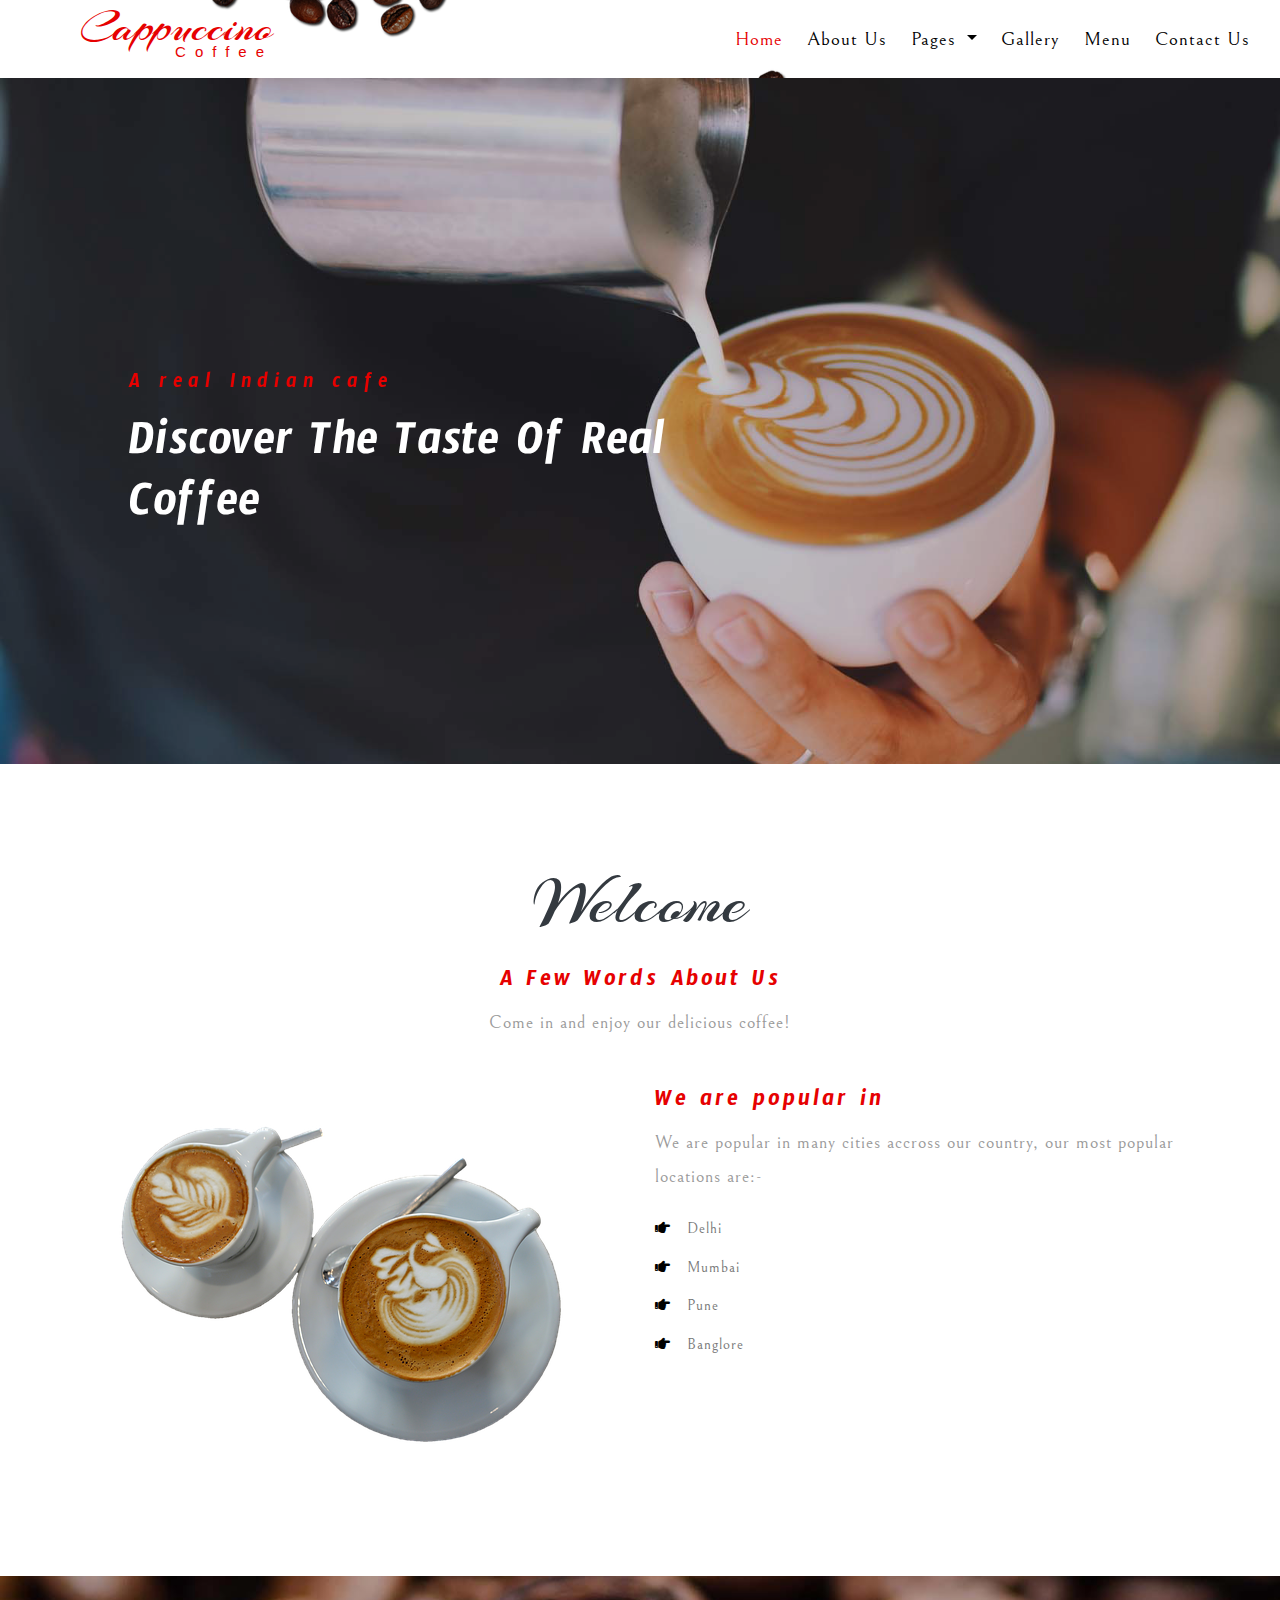
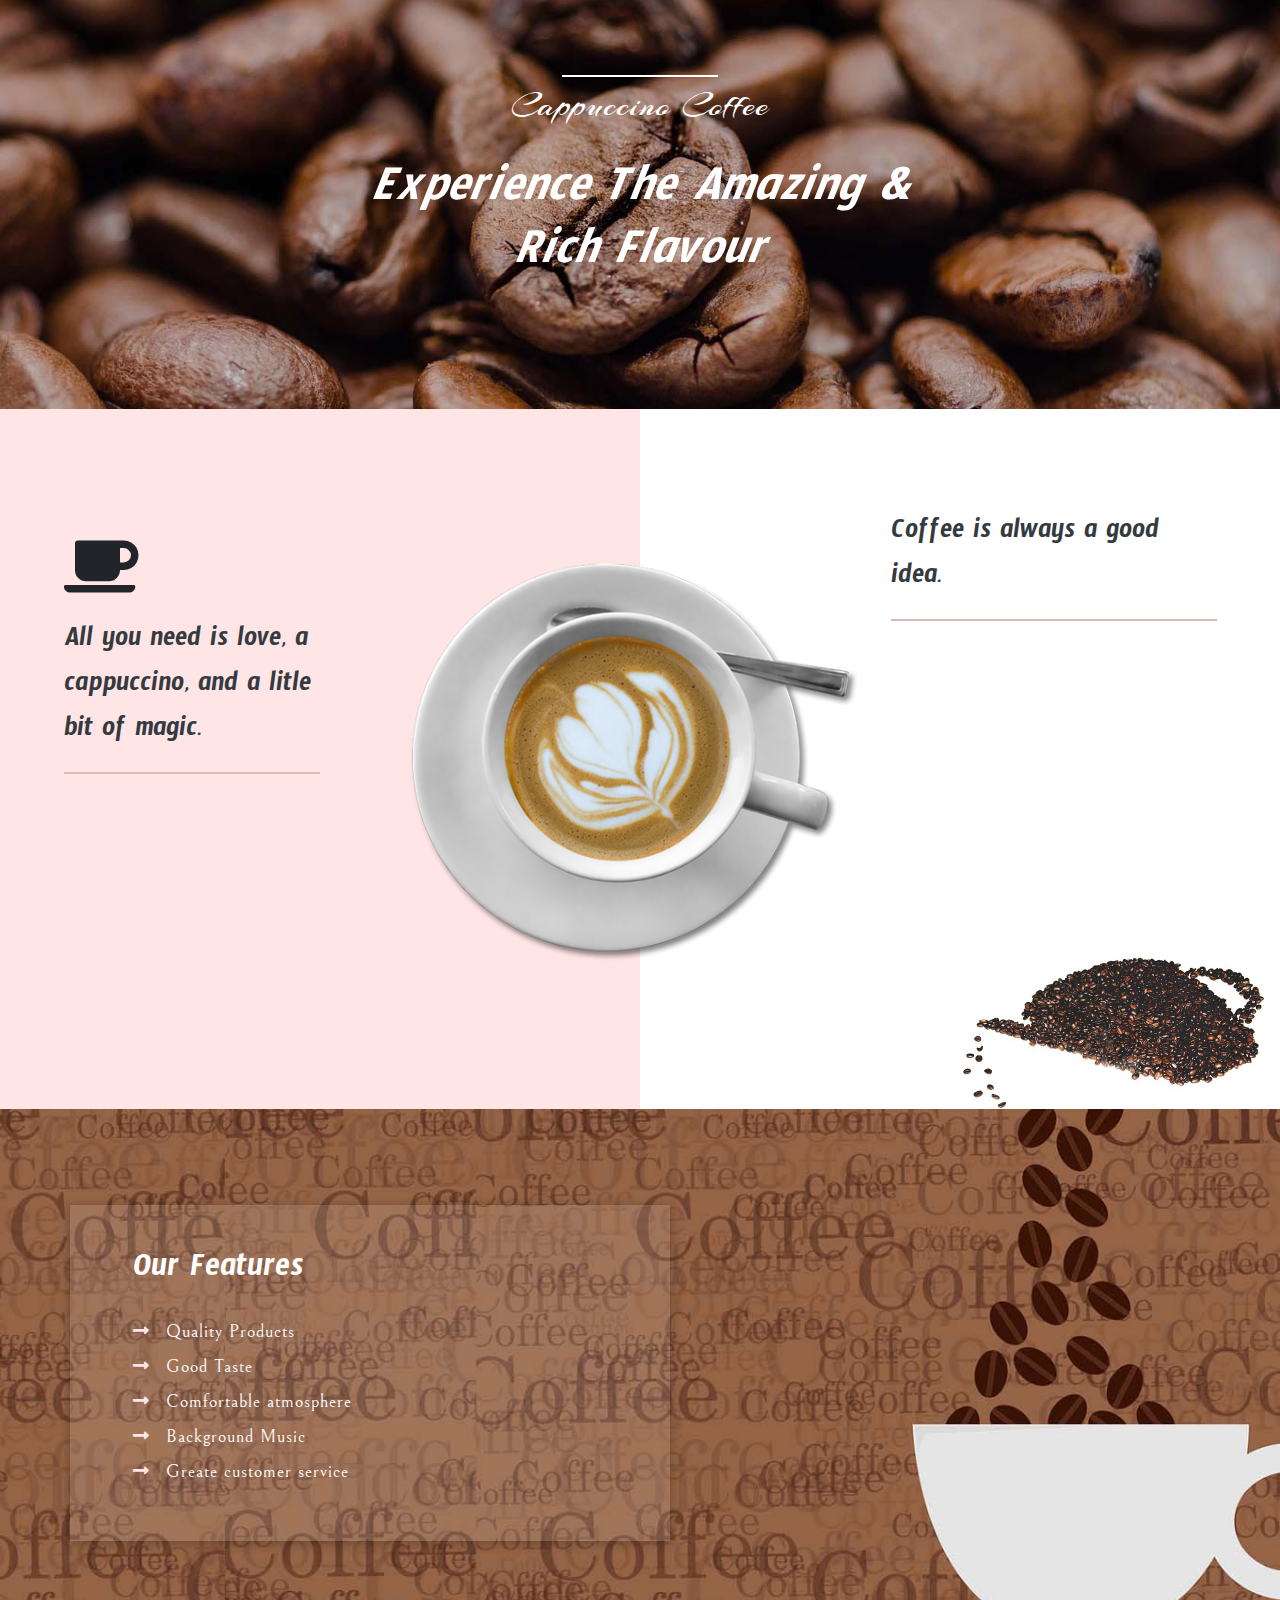
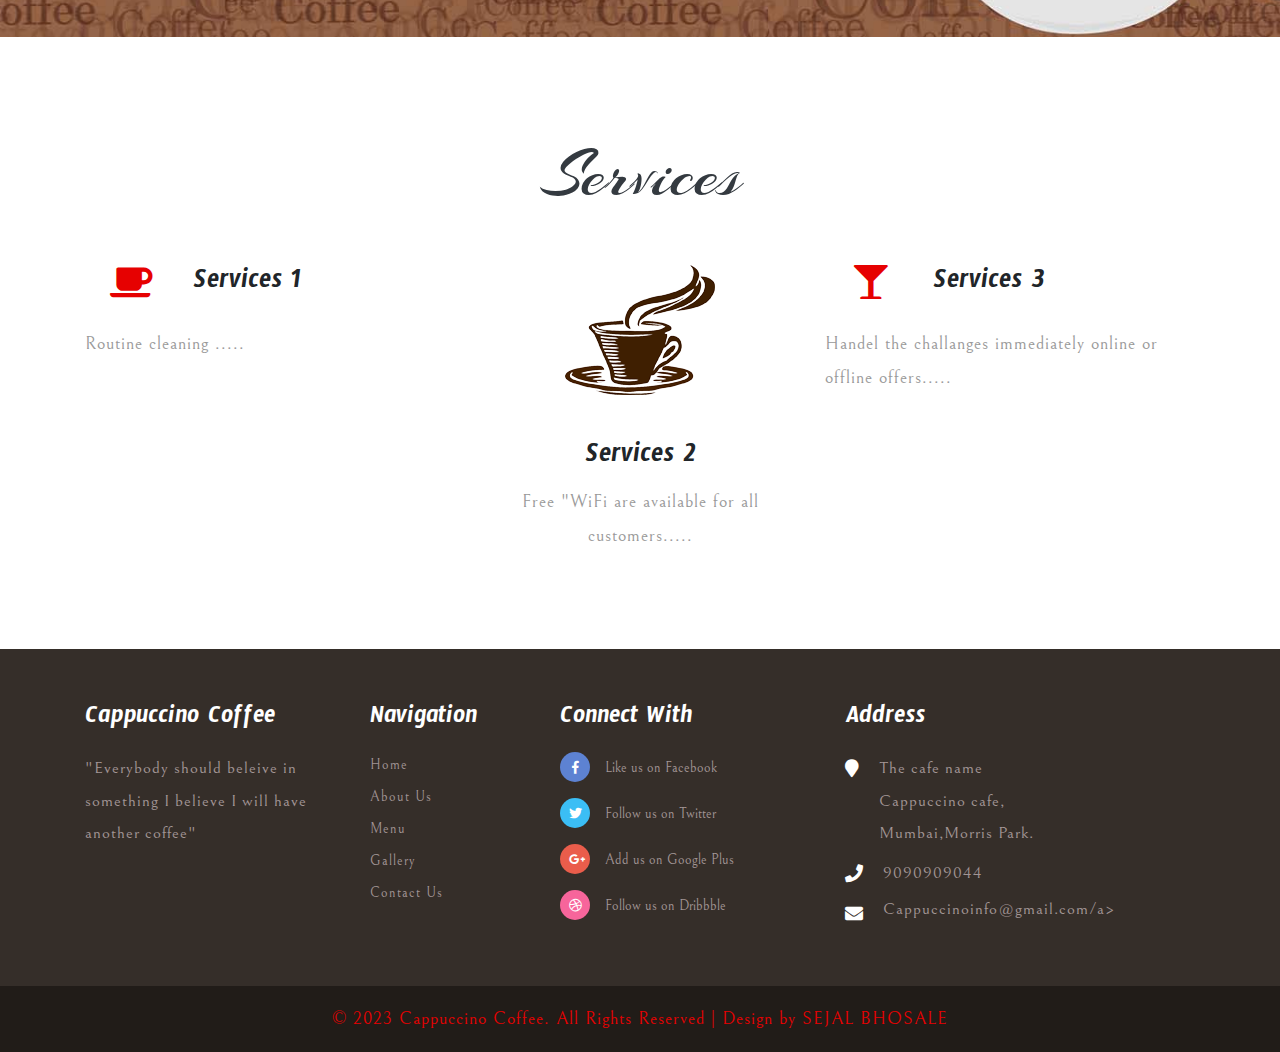
<file: index.html>
<!DOCTYPE html>
<html lang="zxx">

<head>
	<title>Cappuccino Coffee Restaurants Category Bootstrap Responsive Template | Home :: </title>
	<!-- Meta tag Keywords -->
	<meta name="viewport" content="width=device-width, initial-scale=1">
	<meta charset="UTF-8" />
	<meta name="keywords" content="Cappuccino Coffee Responsive web template, Bootstrap Web Templates, Flat Web Templates, Android Compatible web template, Smartphone Compatible web template, free webdesigns for Nokia, Samsung, LG, SonyEricsson, Motorola web design"
	/>
	<script>
		addEventListener("load", function () {
			setTimeout(hideURLbar, 0);
		}, false);

		function hideURLbar() {
			window.scrollTo(0, 1);
		}
	</script>
	<!--// Meta tag Keywords -->

	<!-- Custom-Files -->
	<link rel="stylesheet" href="css/bootstrap.css">
	<!-- Bootstrap-Core-CSS -->
	<link rel="stylesheet" href="css/ken-burns.css" type="text/css" media="all" />
	<!-- Banner CSS -->
	<link rel="stylesheet" href="css/style.css" type="text/css" media="all" />
	<!-- Style-CSS -->
	<link rel="stylesheet" href="css/fontawesome-all.css">
	<!-- Font-Awesome-Icons-CSS -->
	<!-- //Custom-Files -->

	<!-- Web-Fonts -->
	<link href="//fonts.googleapis.com/css?family=Arizonia&amp;subset=latin-ext" rel="stylesheet">
	<link href="//fonts.googleapis.com/css?family=Timmana&amp;subset=telugu" rel="stylesheet">
	<link href="//fonts.googleapis.com/css?family=Bellefair&amp;subset=hebrew,latin-ext" rel="stylesheet">
	<!-- //Web-Fonts -->

</head>

<body>
	<!-- header -->
	<div class="header">
		<!-- navigation -->
		<nav class="navbar navbar-expand-lg navbar-light bg-light">
			<!-- logo -->
			<h1>
				<a class="navbar-brand" href="index.html">Cappuccino
					<span>Coffee</span>
				</a>
			</h1>
			<!-- //logo -->
			<button class="navbar-toggler" type="button" data-toggle="collapse" data-target="#navbarSupportedContent" aria-controls="navbarSupportedContent"
			    aria-expanded="false" aria-label="Toggle navigation">
				<span class="navbar-toggler-icon"></span>
			</button>
			<div class="collapse navbar-collapse" id="navbarSupportedContent">
				<ul class="navbar-nav ml-auto">
					<li class="nav-item active">
						<a class="nav-link" href="index.html">Home
							<span class="sr-only">(current)</span>
						</a>
					</li>
					<li class="nav-item mx-lg-4">
						<a class="nav-link" href="about.html">About Us</a>
					</li>
					<li class="nav-item dropdown mr-lg-4">
						<a class="nav-link dropdown-toggle" href="#" id="navbarDropdown" role="button" data-toggle="dropdown" aria-haspopup="true"
						    aria-expanded="false">
							Pages
						</a>
						<div class="dropdown-menu" aria-labelledby="navbarDropdown">
							<a class="dropdown-item" href="menu.html">Menu</a>
							<a class="dropdown-item scroll" href="#services">Services</a>
							<div class="dropdown-divider"></div>
							<a class="dropdown-item" href="about.html">Team</a>
						</div>
					</li>
					<li class="nav-item">
						<a class="nav-link" href="gallery.html">Gallery</a>
					</li>
					<li class="nav-item mx-lg-4">
						<a class="nav-link" href="menu.html">Menu</a>
					</li>
					<li class="nav-item">
						<a class="nav-link" href="contact.html">Contact Us</a>
					</li>
				</ul>
			</div>
		</nav>
		<!-- //navigation -->
	</div>
	<!-- //header -->
	<!-- banner -->
	<div class="banner">
		<div id="carouselExampleControls" class="carousel kb_elastic animate_text kb_wrapper" data-ride="carousel" data-interval="6000"
		    data-pause="hover">
			<!-- Wrapper-for-Slides -->
			<div class="carousel-inner" role="listbox">
				<div class="carousel-item active">
					<img src="images/banner.jpg" alt="" class="img-responsive" />
					<div class="carousel-caption kb_caption">
						<h4 data-animation="animated flipInX">A real Indian cafe</h4>
						<h3 data-animation="animated flipInX" class="text-capitalize">Discover the taste of real coffee</h3>
					</div>
				</div>
				<div class="carousel-item">
					<img src="images/banner4.jpg" alt="" class="img-responsive" />
					<div class="carousel-caption kb_caption kb_caption_right">
						<h4 data-animation="animated flipInX">A real Indian cafe</h4>
						<h3 data-animation="animated flipInX" class="text-capitalize">Discover the taste of real coffee</h3>
					</div>
				</div>
				<div class="carousel-item">
					<img src="images/banner1.jpg" alt="" class="img-responsive" />
					<div class="carousel-caption kb_caption kb_caption_center">
						<h4 data-animation="animated flipInX">A real Indian cafe</h4>
						<h3 data-animation="animated flipInX" class="text-capitalize">Discover the taste of real coffee</h3>
					</div>
				</div>
				<div class="carousel-item">
					<img src="images/banner3.jpg" alt="" class="img-responsive" />
					<div class="carousel-caption kb_caption">
						<h4 data-animation="animated flipInX">A real Indian cafe</h4>
						<h3 data-animation="animated flipInX" class="text-capitalize">Discover the taste of real coffee</h3>
					</div>
				</div>
				<div class="carousel-item">
					<img src="images/banner2.jpg" alt="" class="img-responsive" />
					<div class="carousel-caption kb_caption kb_caption_right">
						<h4 data-animation="animated flipInX">A real Indian cafe</h4>
						<h3 data-animation="animated flipInX" class="text-capitalize">Discover the taste of real coffee</h3>
					</div>
				</div>
			</div>
			<a class="carousel-control-prev left kb_control_left" href="#carouselExampleControls" role="button" data-slide="prev">
				<span class="carousel-control-prev-icon" aria-hidden="true"></span>
				<span class="sr-only">Previous</span>
			</a>
			<a class="carousel-control-next right kb_control_right" href="#carouselExampleControls" role="button" data-slide="next">
				<span class="carousel-control-next-icon" aria-hidden="true"></span>
				<span class="sr-only">Next</span>
			</a>
		</div>
	</div>
	<!-- //banner -->


	<!-- about -->
	<div class="about-section py-5">
		<div class="container py-xl-5 py-lg-3">
			<h5 class="tittle-w3 text-dark text-center mb-4">Welcome</h5>
			<div class="about-top text-center mb-5">
				<h3 class="subheading-wthree mb-2">A Few Words About Us</h3>
				<p class="para-w3l">Come in and enjoy our delicious coffee!
					
				</p>
			</div>
			<div class="row about-main">
				<div class="col-lg-6 about-img">
					<img src="images/about.png" alt="" class="img-fluid">
				</div>
				<div class="col-lg-6 about-w3ls-right">
					<h3 class="subheading-wthree mb-2">We are popular in</h3>
					<p class="para-w3l">We are popular in many cities accross our country, our most popular locations are:-</p>
					<ul class="list-unstyled">
						<li class="mb-3 mt-4">
							<i class="fas fa-hand-point-right mr-3"></i>Delhi</li>
						<li class="mb-3">
							<i class="fas fa-hand-point-right mr-3"></i>Mumbai</li>
						<li class="mb-3">
							<i class="fas fa-hand-point-right mr-3"></i>Pune </li>
						<li>
							<i class="fas fa-hand-point-right mr-3"></i>Banglore</li>
					</ul>
				</div>
			</div>
		</div>
	</div>
	<!--//about-->

	<!-- video play -->
	<div class="about-bottom text-center py-5">
		<div class="container py-xl-5 py-lg-3">
			<p class="text-white">Cappuccino Coffee</p>
			<h4 class="text-white mx-auto font-italic my-4">Experience The Amazing & Rich Flavour</h4>
		</div>
	</div>
	<!-- //video play -->

	<!-- middle section -->
	<div class="section-middle">
		<div class="d-flex">
			<div class="col-md-6 left-gids-agile">
				<i class="fas fa-coffee "></i>
				<h4 class="bottom-title-w3ls text-dark my-4 pb-3">All you need is love, a cappuccino, and a litle bit of magic.</h4>
				
			</div>
			<div class="col-md-6 w3ls-right">
				<div class="agile-width">
					<h4 class="bottom-title-w3ls text-dark my-4 pb-3">Coffee is always a good idea.</h4>
					
					
				</div>
			</div>
		</div>
		<img src="images/middle.png" alt="" class="img-fluid img-posi">
	</div>
	<!-- //middle section -->

	<!-- middle section 2 -->
	<div class="mobile-section py-5">
		<div class="container py-xl-5 py-lg-3">
			<div class="row w3ls-section-features p-md-5 py-md-0 py-4 px-md-0 px-3">
				<div class="col-sm-6 services-left-w3-agile">
					<h5 class="tittle-w3-2 mb-md-4 mb-3 text-white">Our Features</h5>
					<ul class="list-unstyled lists-w3lswe">
						<li class="mb-2">
							<i class="fas fa-long-arrow-alt-right mr-3"></i>Quality Products</li>
						<li class="mb-2">
							<i class="fas fa-long-arrow-alt-right mr-3"></i>Good Taste</li>
						<li class="mb-2">
							<i class="fas fa-long-arrow-alt-right mr-3"></i>Comfortable atmosphere</li>
						<li class="mb-2">
							<i class="fas fa-long-arrow-alt-right mr-3"></i>Background Music </li>
						<li class="mb-2">
							<i class="fas fa-long-arrow-alt-right mr-3"></i>Greate customer service</li>
					</ul>
				</div>
				
			</div>
		</div>
	</div>
	<!-- //middle section 2 -->

	<!-- services -->
	<div class="servies py-5" id="services">
		<div class="container py-xl-5 py-lg-3">
			<h5 class="tittle-w3 text-dark text-center mb-sm-5 mb-4">Services</h5>
			<div class="d-flex skill_info_wthree_agile">
				<div class="col-md-4 banner_bottom_left">
					<div class="row">
						<div class="col-3 banner_bottom_grid_left text-center mb-3">
							<i class="fas fa-coffee"></i>
						</div>
						<div class="col-9 banner_bottom_grid_right mt-1 mb-4">
							<h3>Services 1</h3>
						</div>
						<p>Routine cleaning .....</p>
					</div>
				</div>
				<div class="col-md-4 banner_bottom_left text-center mt-md-0 mt-3 mb-md-0 mb-5">
					<img src="images/service.png" alt="" class="img-fluid">
					<div class="banner_bottom_grid_right mt-5 mb-2">
						<h3>Services 2</h3>
					</div>
					<p>Free "WiFi are available for all customers.....</p>
				</div>
				<div class="col-md-4 banner_bottom_left">
					<div class="row">
						<div class="col-3 banner_bottom_grid_left text-center mb-3">
							<i class="fas fa-glass-martini"></i>
						</div>
						<div class="col-9 banner_bottom_grid_right mt-1 mb-4">
							<h3>Services 3</h3>
						</div>
						<p>Handel the challanges immediately online or offline offers.....</p>
					</div>
				</div>
			</div>
		</div>
	</div>
	<!-- //services -->

	<!-- footer -->
	<footer>
		<div class="w3ls-footer-grids py-5">
			<div class="container py-lg-2">
				<div class="row">
					<div class="col-lg-3 col-sm-6 w3l-footer one">
						<h2 class="index.html mb-3">Cappuccino Coffee</h2>
						<p>"Everybody should beleive in something I believe I will have another coffee"</p>
						<div class="clearfix"></div>
					</div>
					<div class="col-lg-2 col-sm-6 w3l-footer agileinfo_footer_grid my-sm-0 my-4">
						<h3 class="mb-3">Navigation</h3>
						<div class="nav-w3-l">
							<ul class="list-unstyled">
								<li class="mb-2">
									<a href="index.html">Home</a>
								</li>
								<li class="mb-2">
									<a href="about.html" class="">About Us</a>
								</li>
								<li class="mb-2">
									<a href="menu.html" class="">Menu</a>
								</li>
								<li class="mb-2">
									<a href="gallery.html" class="">Gallery</a>
								</li>
								<li>
									<a href="contact.html" class="">Contact Us</a>
								</li>
							</ul>
						</div>
					</div>
					<div class="col-lg-3 col-sm-6 w3l-footer two mt-lg-0 mt-sm-5">
						<h3 class="mb-3">Connect With</h3>
						<ul class="list-unstyled">
							<li class="mb-3">
								<a class="fb" href="#">
									<i class="fab fa-facebook-f"></i>Like us on Facebook</a>
							</li>
							<li class="mb-3">
								<a class="fb1" href="#">
									<i class="fab fa-twitter"></i>Follow us on Twitter</a>
							</li>
							<li class="mb-3">
								<a class="fb2" href="#">
									<i class="fab fa-google-plus-g"></i>Add us on Google Plus</a>
							</li>
							<li>
								<a class="fb3" href="#">
									<i class="fab fa-dribbble"></i>Follow us on Dribbble</a>
							</li>
						</ul>
					</div>
					<div class="col-lg-4 col-sm-6 w3l-footer three mt-lg-0 mt-4">
						<h3 class="mb-3">Address</h3>
						<ul class="list-unstyled">
							<li>
								<i class="fas fa-map-marker"></i>
								<p>The cafe name
									<span>Cappuccino cafe,</span>Mumbai,Morris Park.
								</p>
								<div class="clearfix"></div>
							</li>
							<li class="my-2">
								<i class="fas fa-phone"></i>
								<p>9090909044</p>
								<div class="clearfix"></div>
							</li>
							<li>
								<i class="fas fa-envelope"></i>
								<a href="mailto:info@example.com">Cappuccinoinfo@gmail.com/a>
								<div class="clearfix"></div>
							</li>
						</ul>
					</div>
				</div>
			</div>
		</div>
		<div class="copy-right-grids py-3">
			<p class="footer-gd text-center text-white">© 2023 Cappuccino Coffee. All Rights Reserved | Design by
				<a href="https://sejal.com/" target="_blank">SEJAL BHOSALE</a> 
			</p>
		</div>
	</footer>
	<!-- //footer -->


	<!-- Js files -->
	<!-- JavaScript -->
	<script src="js/jquery-2.2.3.min.js"></script>
	<!-- Default-JavaScript-File -->
	<script src="js/bootstrap.js"></script>
	<!-- Necessary-JavaScript-File-For-Bootstrap -->

	<!-- smooth scrolling -->
	<script src="js/SmoothScroll.min.js"></script>
	<!-- //smooth scrolling -->

	<!-- move-top -->
	<script src="js/move-top.js"></script>
	<!-- easing -->
	<script src="js/easing.js"></script>
	<!--  necessary snippets for few javascript files -->
	<script src="js/coffee.js"></script>

	<!-- //Js files -->

</body>

</html>
</file>
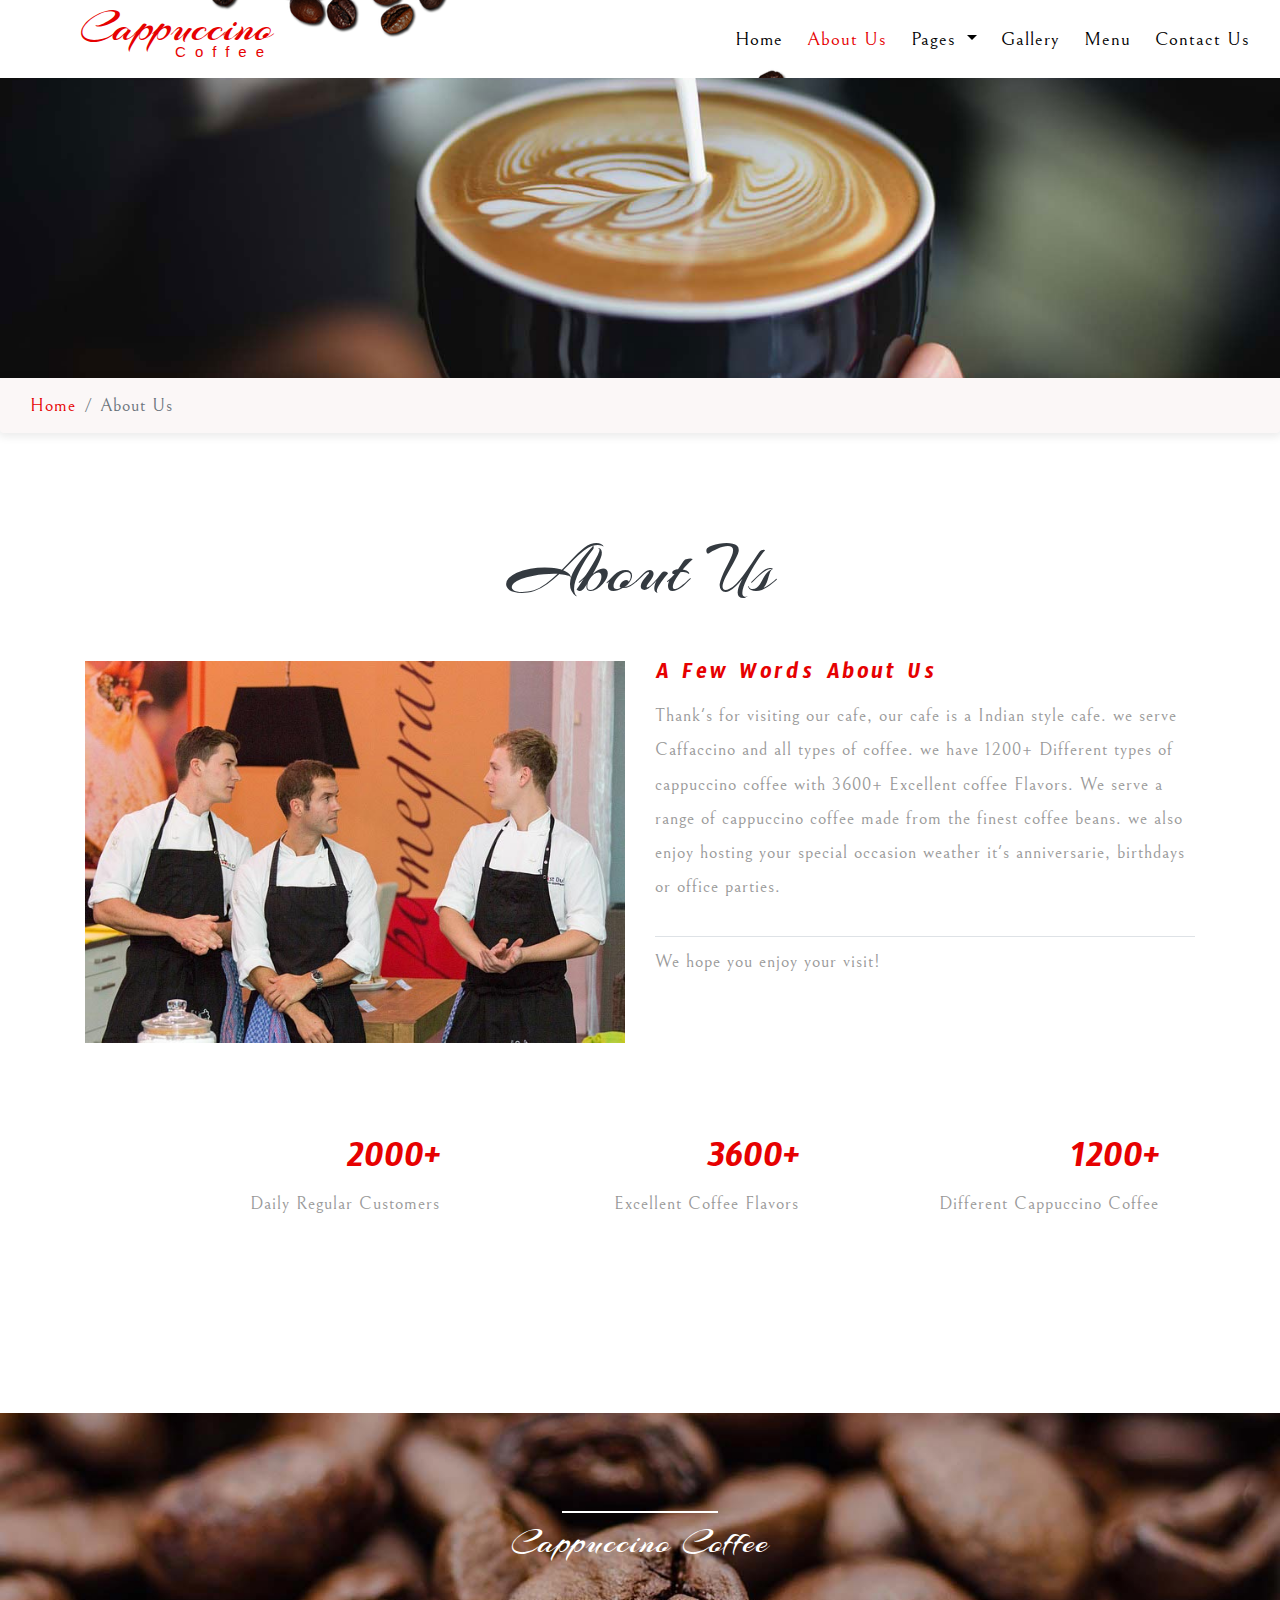
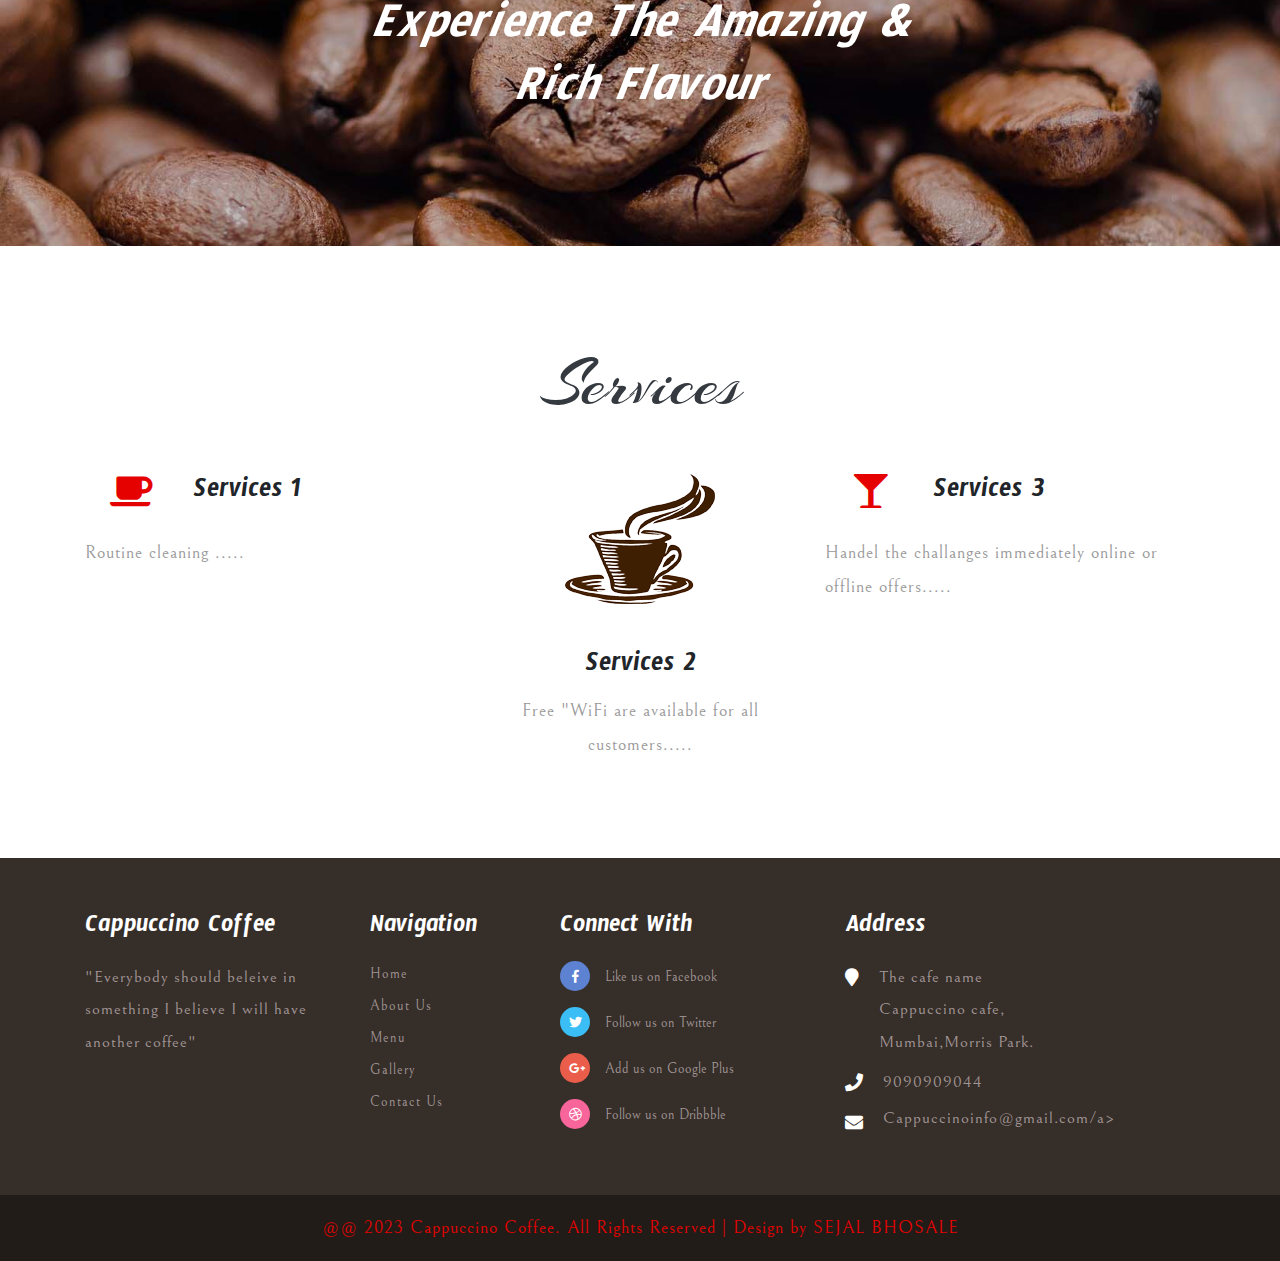
<file: about.html>
<!DOCTYPE html>
<html lang="zxx">

<head>
	<title>Cappuccino Coffee Restaurants Category Bootstrap Responsive Template | About Us :: Honey cafe</title>
	<!-- Meta tag Keywords -->
	<meta name="viewport" content="width=device-width, initial-scale=1">
	<meta charset="UTF-8" />
	<meta name="keywords"
		content="Cappuccino Coffee Responsive web template, Bootstrap Web Templates, Flat Web Templates, Android Compatible web template, Smartphone Compatible web template, free webdesigns for Nokia, Samsung, LG, SonyEricsson, Motorola web design" />
	<script>
		addEventListener("load", function () {
			setTimeout(hideURLbar, 0);
		}, false);

		function hideURLbar() {
			window.scrollTo(0, 1);
		}
	</script>
	<!--// Meta tag Keywords -->

	<!-- Custom-Files -->
	<link rel="stylesheet" href="css/bootstrap.css">
	<!-- Bootstrap-Core-CSS -->
	<link rel="stylesheet" href="css/style.css" type="text/css" media="all" />
	<!-- Style-CSS -->
	<link rel="stylesheet" href="css/fontawesome-all.css">
	<!-- Font-Awesome-Icons-CSS -->
	<!-- //Custom-Files -->

	<!-- Web-Fonts -->
	<link href="//fonts.googleapis.com/css?family=Arizonia&amp;subset=latin-ext" rel="stylesheet">
	<link href="//fonts.googleapis.com/css?family=Timmana&amp;subset=telugu" rel="stylesheet">
	<link href="//fonts.googleapis.com/css?family=Bellefair&amp;subset=hebrew,latin-ext" rel="stylesheet">
	<!-- //Web-Fonts -->

</head>

<body>
	<!-- header -->
	<div class="header">
		<!-- navigation -->
		<nav class="navbar navbar-expand-lg navbar-light bg-light">
			<!-- logo -->
			<h1>
				<a class="navbar-brand" href="index.html">Cappuccino
					<span>Coffee</span>
				</a>
			</h1>
			<!-- //logo -->
			<button class="navbar-toggler" type="button" data-toggle="collapse" data-target="#navbarSupportedContent"
				aria-controls="navbarSupportedContent" aria-expanded="false" aria-label="Toggle navigation">
				<span class="navbar-toggler-icon"></span>
			</button>
			<div class="collapse navbar-collapse" id="navbarSupportedContent">
				<ul class="navbar-nav ml-auto">
					<li class="nav-item">
						<a class="nav-link" href="index.html">Home
							<span class="sr-only">(current)</span>
						</a>
					</li>
					<li class="nav-item mx-lg-4 active">
						<a class="nav-link" href="about.html">About Us</a>
					</li>
					<li class="nav-item dropdown mr-lg-4">
						<a class="nav-link dropdown-toggle" href="#" id="navbarDropdown" role="button"
							data-toggle="dropdown" aria-haspopup="true" aria-expanded="false">
							Pages
						</a>
						<div class="dropdown-menu" aria-labelledby="navbarDropdown">
							<a class="dropdown-item" href="menu.html">Menu</a>
							<a class="dropdown-item scroll" href="#services">Services</a>
							<div class="dropdown-divider"></div>
							<a class="dropdown-item" href="about.html">Team</a>
						</div>
					</li>
					<li class="nav-item">
						<a class="nav-link" href="gallery.html">Gallery</a>
					</li>
					<li class="nav-item mx-lg-4">
						<a class="nav-link" href="menu.html">Menu</a>
					</li>
					<li class="nav-item">
						<a class="nav-link" href="contact.html">Contact Us</a>
					</li>
				</ul>
			</div>
		</nav>
		<!-- //navigation -->
	</div>
	<!-- //header -->
	<!-- inner banner -->
	<div class="banner-2">

	</div>
	<!-- breadcrumb -->
	<nav aria-label="breadcrumb">
		<ol class="breadcrumb">
			<li class="breadcrumb-item">
				<a href="index.html">Home</a>
			</li>
			<li class="breadcrumb-item active" aria-current="page">About Us</li>
		</ol>
	</nav>
	<!-- breadcrumb -->
	<!-- //inner banner -->

	<div class="about-page-w3ls py-5">
		<div class="container py-xl-5 py-lg-3">
			<h5 class="tittle-w3 text-dark text-center mb-5">About Us</h5>
			<div class="row">
				<div class="col-lg-6 about-w3layouts">
					<img src="images/aboutpage.jpg" alt="" class="img-fluid">
				</div>
				<div class="col-lg-6 about-w3layouts-right mt-lg-0 mt-5">
					<h3 class="subheading-wthree mb-2">A Few Words About Us</h3>
					<p> Thank's for visiting our cafe, our cafe is a Indian style cafe. 
						we serve Caffaccino and all types of coffee.
						we have 1200+ Different types of cappuccino coffee with 3600+ Excellent coffee Flavors.
						We serve a range of cappuccino coffee made from the finest coffee beans.
						we also enjoy hosting your special occasion weather  it's anniversarie, birthdays or office parties. 
						</p>
					<p class="my-2 pb-4 border-bottom"></p>
					<p>We hope you enjoy your visit!</p>
				</div>
			</div>
			<div class="about-bottom-w3l my-lg-5 my-4 py-5">
				<ul>
					<li>
						<h5>2000+</h5>
						<p>Daily Regular Customers</p>
					</li>
					<li>
						<h5>3600+</h5>
						<p>Excellent Coffee Flavors</p>
					</li>
					<li>
						<h5>1200+</h5>
						<p>Different Cappuccino Coffee</p>
					</li>
				</ul>
			</div>
			
		</div>
	</div>

	<!-- video play -->
	<div class="about-bottom text-center py-5">
		<div class="container py-xl-5 py-lg-3">
			<p class="text-white">Cappuccino Coffee</p>
			<h4 class="text-white mx-auto font-italic my-4">Experience The Amazing & Rich Flavour</h4>
		</div>
	</div>
	<!-- //video play -->

	<!-- Team -->
	
	<!-- //team -->

	<!-- services -->
	<div class="servies py-5" id="services">
		<div class="container py-xl-5 py-lg-3">
			<h5 class="tittle-w3 text-dark text-center mb-sm-5 mb-4">Services</h5>
			<div class="d-flex skill_info_wthree_agile">
				<div class="col-md-4 banner_bottom_left">
					<div class="row">
						<div class="col-3 banner_bottom_grid_left text-center mb-3">
							<i class="fas fa-coffee"></i>
						</div>
						<div class="col-9 banner_bottom_grid_right mt-1 mb-4">
							<h3>Services 1</h3>
						</div>
						<p>Routine cleaning .....</p>
					</div>
				</div>
				<div class="col-md-4 banner_bottom_left text-center mt-md-0 mt-3 mb-md-0 mb-5">
					<img src="images/service.png" alt="" class="img-fluid">
					<div class="banner_bottom_grid_right mt-5 mb-2">
						<h3>Services 2</h3>
					</div>
					<p>Free "WiFi are available for all customers.....</p>
				</div>
				<div class="col-md-4 banner_bottom_left">
					<div class="row">
						<div class="col-3 banner_bottom_grid_left text-center mb-3">
							<i class="fas fa-glass-martini"></i>
						</div>
						<div class="col-9 banner_bottom_grid_right mt-1 mb-4">
							<h3>Services 3</h3>
						</div>
						<p>Handel the challanges immediately online or offline offers.....</p>
					</div>
				</div>
			</div>
		</div>
	</div>
	<!-- //services -->

	<!-- footer -->
	<footer>
		<div class="w3ls-footer-grids py-5">
			<div class="container py-lg-2">
				<div class="row">
					<div class="col-lg-3 col-sm-6 w3l-footer one">
						<h2 class="index.html mb-3">Cappuccino Coffee</h2>
						<p>"Everybody should beleive in something I believe I will have another coffee"</p>
						<div class="clearfix"></div>
					</div>
					<div class="col-lg-2 col-sm-6 w3l-footer agileinfo_footer_grid my-sm-0 my-4">
						<h3 class="mb-3">Navigation</h3>
						<div class="nav-w3-l">
							<ul class="list-unstyled">
								<li class="mb-2">
									<a href="index.html">Home</a>
								</li>
								<li class="mb-2">
									<a href="about.html" class="">About Us</a>
								</li>
								<li class="mb-2">
									<a href="menu.html" class="">Menu</a>
								</li>
								<li class="mb-2">
									<a href="gallery.html" class="">Gallery</a>
								</li>
								<li>
									<a href="contact.html" class="">Contact Us</a>
								</li>
							</ul>
						</div>
					</div>
					<div class="col-lg-3 col-sm-6 w3l-footer two mt-lg-0 mt-sm-5">
						<h3 class="mb-3">Connect With</h3>
						<ul class="list-unstyled">
							<li class="mb-3">
								<a class="fb" href="#">
									<i class="fab fa-facebook-f"></i>Like us on Facebook</a>
							</li>
							<li class="mb-3">
								<a class="fb1" href="#">
									<i class="fab fa-twitter"></i>Follow us on Twitter</a>
							</li>
							<li class="mb-3">
								<a class="fb2" href="#">
									<i class="fab fa-google-plus-g"></i>Add us on Google Plus</a>
							</li>
							<li>
								<a class="fb3" href="#">
									<i class="fab fa-dribbble"></i>Follow us on Dribbble</a>
							</li>
						</ul>
					</div>
					<div class="col-lg-4 col-sm-6 w3l-footer three mt-lg-0 mt-4">
						<h3 class="mb-3">Address</h3>
						<ul class="list-unstyled">
							<li>
								<i class="fas fa-map-marker"></i>
								<p>The cafe name
									<span>Cappuccino cafe,</span>Mumbai,Morris Park.
								</p>
								<div class="clearfix"></div>
							</li>
							<li class="my-2">
								<i class="fas fa-phone"></i>
								<p>9090909044</p>
								<div class="clearfix"></div>
							</li>
							<li>
								<i class="fas fa-envelope"></i>
								<a href="mailto:info@example.com">Cappuccinoinfo@gmail.com/a>
								<div class="clearfix"></div>
							</li>
						</ul>
					</div>
				</div>
			</div>
		</div>
		<div class="copy-right-grids py-3">
			<p class="footer-gd text-center text-white">@@ 2023 Cappuccino Coffee. All Rights Reserved | Design by
				<a href="https://w3layouts.com/" target="_blank"> SEJAL BHOSALE</a>
			</p>
		</div>
	</footer>
	<!-- //footer -->


	<!-- Js files -->
	<!-- JavaScript -->
	<script src="js/jquery-2.2.3.min.js"></script>
	<!-- Default-JavaScript-File -->
	<script src="js/bootstrap.js"></script>
	<!-- Necessary-JavaScript-File-For-Bootstrap -->

	<!-- smooth scrolling -->
	<script src="js/SmoothScroll.min.js"></script>
	<!-- //smooth scrolling -->

	<!-- move-top -->
	<script src="js/move-top.js"></script>
	<!-- easing -->
	<script src="js/easing.js"></script>
	<!--  necessary snippets for few javascript files -->
	<script src="js/coffee.js"></script>

	<!-- //Js files -->

</body>

</html>
</file>
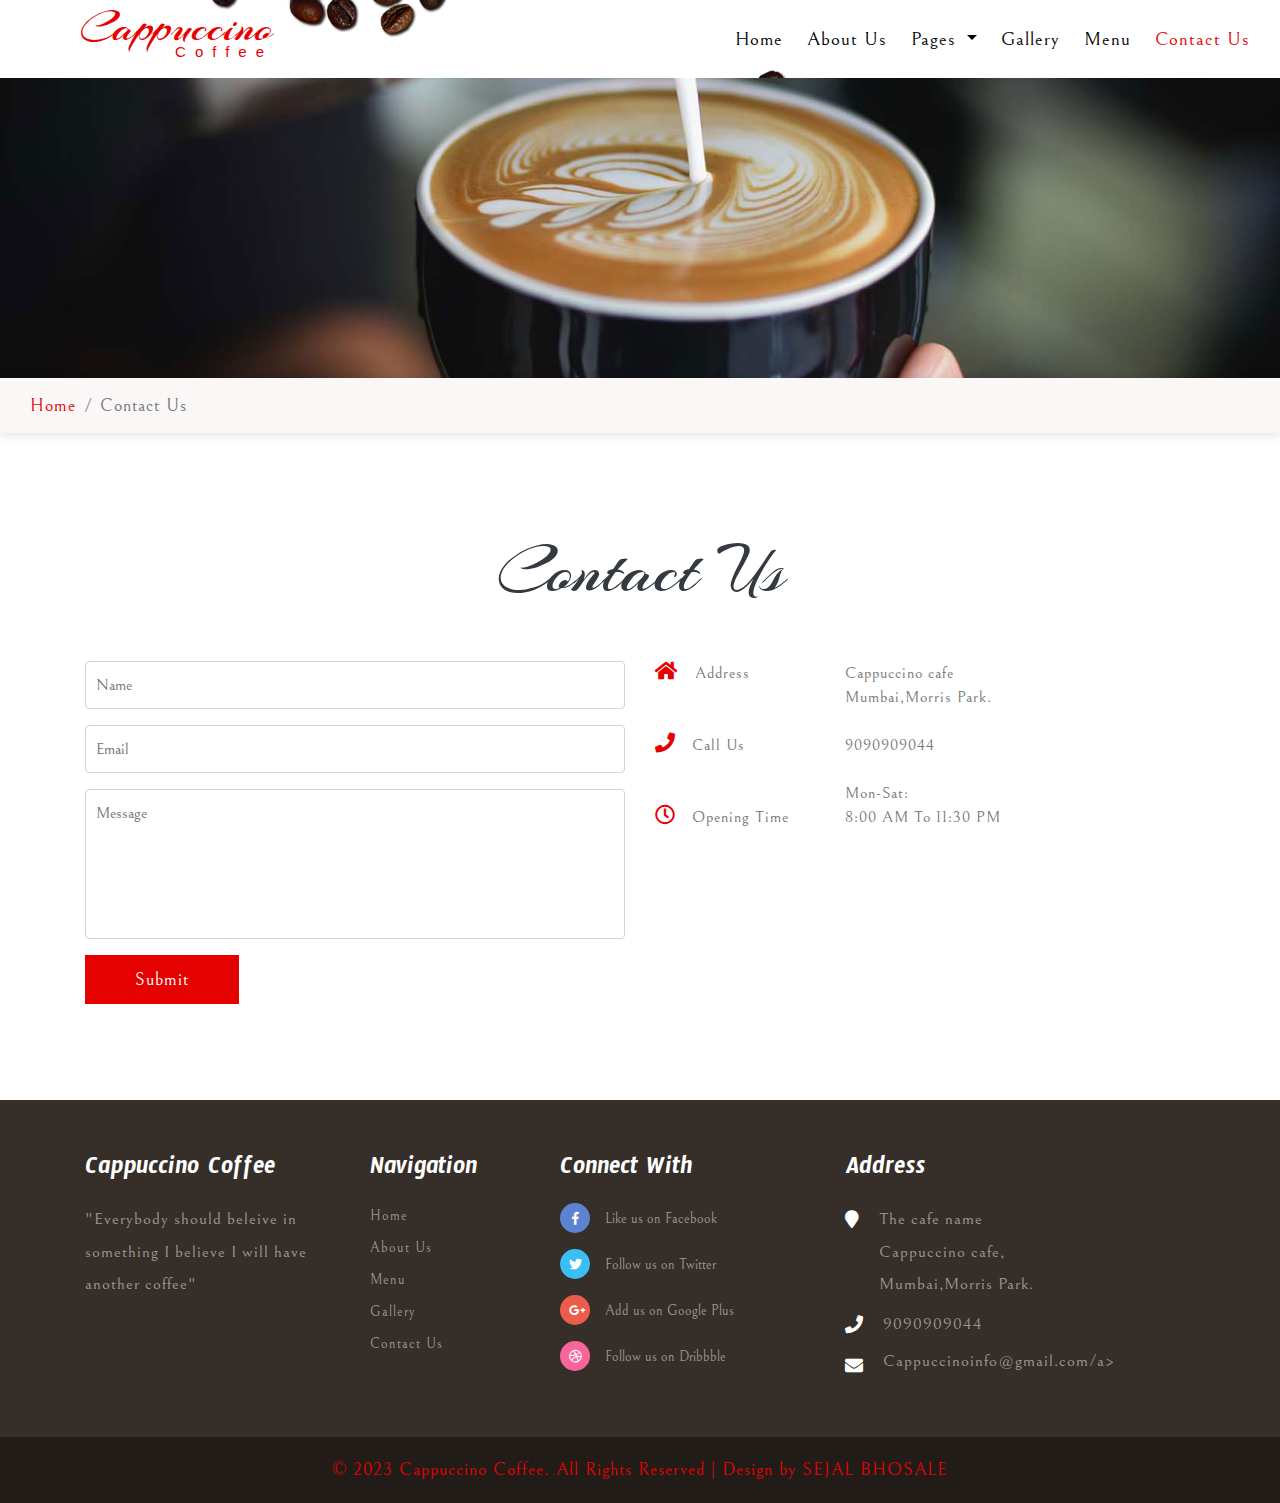
<file: contact.html>
<!--
Author: W3layouts
Author URL: http://w3layouts.com
License: Creative Commons Attribution 3.0 Unported
License URL: http://creativecommons.org/licenses/by/3.0/
-->

<!DOCTYPE html>
<html lang="zxx">

<head>
	<title>Cappuccino Coffee Restaurants Category Bootstrap Responsive Template | Contact Us :: W3layouts</title>
	<!-- Meta tag Keywords -->
	<meta name="viewport" content="width=device-width, initial-scale=1">
	<meta charset="UTF-8" />
	<meta name="keywords" content="Cappuccino Coffee Responsive web template, Bootstrap Web Templates, Flat Web Templates, Android Compatible web template, Smartphone Compatible web template, free webdesigns for Nokia, Samsung, LG, SonyEricsson, Motorola web design"
	/>
	<script>
		addEventListener("load", function () {
			setTimeout(hideURLbar, 0);
		}, false);

		function hideURLbar() {
			window.scrollTo(0, 1);
		}
	</script>
	<!--// Meta tag Keywords -->

	<!-- Custom-Files -->
	<link rel="stylesheet" href="css/bootstrap.css">
	<!-- Bootstrap-Core-CSS -->
	<link rel="stylesheet" href="css/style.css" type="text/css" media="all" />
	<!-- Style-CSS -->
	<link rel="stylesheet" href="css/fontawesome-all.css">
	<!-- Font-Awesome-Icons-CSS -->
	<!-- //Custom-Files -->

	<!-- Web-Fonts -->
	<link href="//fonts.googleapis.com/css?family=Arizonia&amp;subset=latin-ext" rel="stylesheet">
	<link href="//fonts.googleapis.com/css?family=Timmana&amp;subset=telugu" rel="stylesheet">
	<link href="//fonts.googleapis.com/css?family=Bellefair&amp;subset=hebrew,latin-ext" rel="stylesheet">
	<!-- //Web-Fonts -->

</head>

<body>
	<!-- header -->
	<div class="header">
		<!-- navigation -->
		<nav class="navbar navbar-expand-lg navbar-light bg-light">
			<!-- logo -->
			<h1>
				<a class="navbar-brand" href="index.html">Cappuccino
					<span>Coffee</span>
				</a>
			</h1>
			<!-- //logo -->
			<button class="navbar-toggler" type="button" data-toggle="collapse" data-target="#navbarSupportedContent" aria-controls="navbarSupportedContent"
			    aria-expanded="false" aria-label="Toggle navigation">
				<span class="navbar-toggler-icon"></span>
			</button>
			<div class="collapse navbar-collapse" id="navbarSupportedContent">
				<ul class="navbar-nav ml-auto">
					<li class="nav-item">
						<a class="nav-link" href="index.html">Home
							<span class="sr-only">(current)</span>
						</a>
					</li>
					<li class="nav-item mx-lg-4">
						<a class="nav-link" href="about.html">About Us</a>
					</li>
					<li class="nav-item dropdown mr-lg-4">
						<a class="nav-link dropdown-toggle" href="#" id="navbarDropdown" role="button" data-toggle="dropdown" aria-haspopup="true"
						    aria-expanded="false">
							Pages
						</a>
						<div class="dropdown-menu" aria-labelledby="navbarDropdown">
							<a class="dropdown-item" href="menu.html">Menu</a>
							<a class="dropdown-item" href="index.html">Services</a>
							<div class="dropdown-divider"></div>
							<a class="dropdown-item" href="about.html">Team</a>
						</div>
					</li>
					<li class="nav-item">
						<a class="nav-link" href="gallery.html">Gallery</a>
					</li>
					<li class="nav-item mx-lg-4">
						<a class="nav-link" href="menu.html">Menu</a>
					</li>
					<li class="nav-item active">
						<a class="nav-link" href="contact.html">Contact Us</a>
					</li>
				</ul>
			</div>
		</nav>
		<!-- //navigation -->
	</div>
	<!-- //header -->
	<!-- inner banner -->
	<div class="banner-2">

	</div>
	<!-- breadcrumb -->
	<nav aria-label="breadcrumb">
		<ol class="breadcrumb">
			<li class="breadcrumb-item">
				<a href="index.html">Home</a>
			</li>
			<li class="breadcrumb-item active" aria-current="page">Contact Us</li>
		</ol>
	</nav>
	<!-- breadcrumb -->
	<!-- //inner banner -->

	<!-- contact -->
	<div class="contact py-5">
		<div class="container py-xl-5 py-lg-3">
			<h5 class="tittle-w3 text-dark text-center mb-5">Contact Us</h5>
			<div class="row contact-us1-bottom">
				<div class="col-lg-6">
					<form action="#" method="post">
						<div class="form-group">
							<input type="text" placeholder="Name" name="name" class="form-control" required="">
						</div>
						<div class="form-group">
							<input type="email" placeholder="Email" name="email" class="form-control" required="">
						</div>
						<div class="form-group">
							<textarea placeholder="Message" name="message" class="form-control" required=""></textarea>
						</div>
						<input type="submit" value="Submit">
					</form>
				</div>
				<div class="col-lg-6 mt-lg-0 mt-5">
					<div class="row">
						<div class="col-4 home-radio-clock">
							<ul class="list-unstyled">
								<li>
									<i class="fas fa-home mr-3"></i>Address</li>
								<li class="my-5">
									<i class="fas fa-phone mr-3"></i>Call Us</li>
								<li>
									<i class="far fa-clock mr-3"></i>Opening Time</li>
							</ul>
						</div>
						<div class="col-8 home-radio-clock-right">
							<ul class="list-unstyled">
								<li>Cappuccino cafe
									<span>Mumbai,Morris Park.</span>
								</li>
								<li class="my-4">9090909044
									
								</li>
								<li>Mon-Sat:
									<span>8:00 AM To 11:30 PM</span>
								</li>
							</ul>
						</div>
					</div>
				</div>
			</div>
		</div>
	</div>
	
	<!-- //contact -->

	<!-- footer -->
	<footer>
		<div class="w3ls-footer-grids py-5">
			<div class="container py-lg-2">
				<div class="row">
					<div class="col-lg-3 col-sm-6 w3l-footer one">
						<h2 class="index.html mb-3">Cappuccino Coffee</h2>
						<p>"Everybody should beleive in something I believe I will have another coffee"</p>
						<div class="clearfix"></div>
					</div>
					<div class="col-lg-2 col-sm-6 w3l-footer agileinfo_footer_grid my-sm-0 my-4">
						<h3 class="mb-3">Navigation</h3>
						<div class="nav-w3-l">
							<ul class="list-unstyled">
								<li class="mb-2">
									<a href="index.html">Home</a>
								</li>
								<li class="mb-2">
									<a href="about.html" class="">About Us</a>
								</li>
								<li class="mb-2">
									<a href="menu.html" class="">Menu</a>
								</li>
								<li class="mb-2">
									<a href="gallery.html" class="">Gallery</a>
								</li>
								<li>
									<a href="contact.html" class="">Contact Us</a>
								</li>
							</ul>
						</div>
					</div>
					<div class="col-lg-3 col-sm-6 w3l-footer two mt-lg-0 mt-sm-5">
						<h3 class="mb-3">Connect With</h3>
						<ul class="list-unstyled">
							<li class="mb-3">
								<a class="fb" href="#">
									<i class="fab fa-facebook-f"></i>Like us on Facebook</a>
							</li>
							<li class="mb-3">
								<a class="fb1" href="#">
									<i class="fab fa-twitter"></i>Follow us on Twitter</a>
							</li>
							<li class="mb-3">
								<a class="fb2" href="#">
									<i class="fab fa-google-plus-g"></i>Add us on Google Plus</a>
							</li>
							<li>
								<a class="fb3" href="#">
									<i class="fab fa-dribbble"></i>Follow us on Dribbble</a>
							</li>
						</ul>
					</div>
					<div class="col-lg-4 col-sm-6 w3l-footer three mt-lg-0 mt-4">
						<h3 class="mb-3">Address</h3>
						<ul class="list-unstyled">
							<li>
								<i class="fas fa-map-marker"></i>
								<p>The cafe name
									<span>Cappuccino cafe,</span>Mumbai,Morris Park.
								</p>
								<div class="clearfix"></div>
							</li>
							<li class="my-2">
								<i class="fas fa-phone"></i>
								<p>9090909044</p>
								<div class="clearfix"></div>
							</li>
							<li>
								<i class="fas fa-envelope"></i>
								<a href="mailto:info@example.com">Cappuccinoinfo@gmail.com/a>
								<div class="clearfix"></div>
							</li>
						</ul>
					</div>
				</div>
			</div>
		</div>
		<div class="copy-right-grids py-3">
			<p class="footer-gd text-center text-white">© 2023 Cappuccino Coffee. All Rights Reserved | Design by
				<a href="https://w3layouts.com/" target="_blank">SEJAL BHOSALE</a>
			</p>
		</div>
	</footer>
	<!-- //footer -->


	<!-- Js files -->
	<!-- JavaScript -->
	<script src="js/jquery-2.2.3.min.js"></script>
	<!-- Default-JavaScript-File -->
	<script src="js/bootstrap.js"></script>
	<!-- Necessary-JavaScript-File-For-Bootstrap -->

	<!-- smooth scrolling -->
	<script src="js/SmoothScroll.min.js"></script>
	<!-- //smooth scrolling -->

	<!-- move-top -->
	<script src="js/move-top.js"></script>
	<!-- easing -->
	<script src="js/easing.js"></script>
	<!--  necessary snippets for few javascript files -->
	<script src="js/coffee.js"></script>

	<!-- //Js files -->

</body>

</html>
</file>
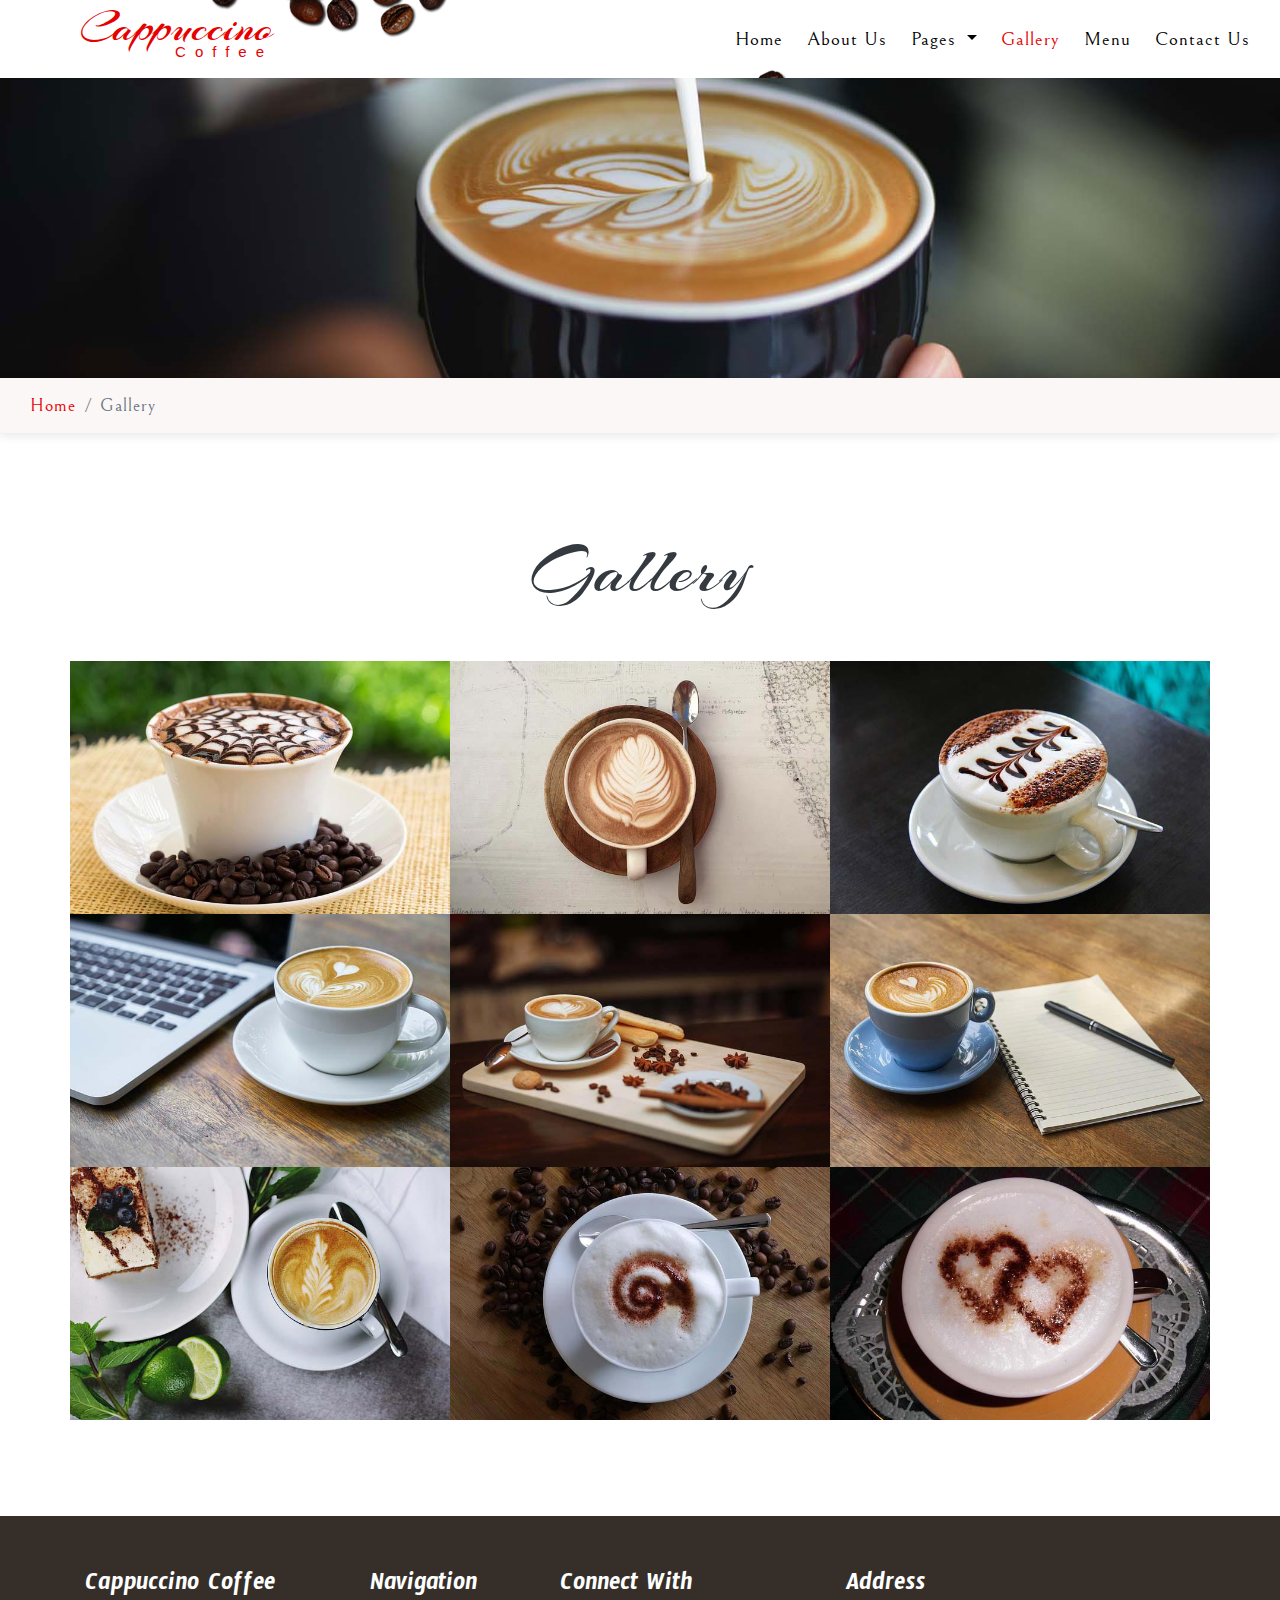
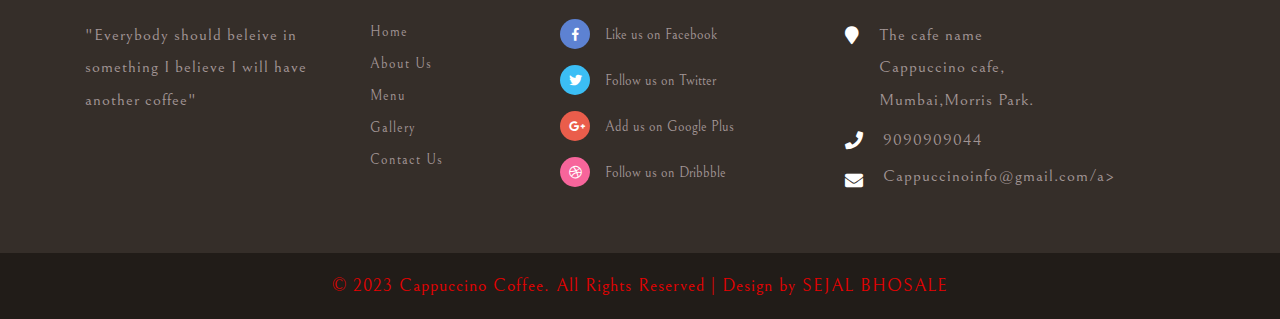
<file: gallery.html>
<!--
Author: W3layouts
Author URL: http://w3layouts.com
License: Creative Commons Attribution 3.0 Unported
License URL: http://creativecommons.org/licenses/by/3.0/
-->

<!DOCTYPE html>
<html lang="zxx">

<head>
	<title>Cappuccino Coffee Restaurants Category Bootstrap Responsive Template | Portfolio :: W3layouts</title>
	<!-- Meta tag Keywords -->
	<meta name="viewport" content="width=device-width, initial-scale=1">
	<meta charset="UTF-8" />
	<meta name="keywords" content="Cappuccino Coffee Responsive web template, Bootstrap Web Templates, Flat Web Templates, Android Compatible web template, Smartphone Compatible web template, free webdesigns for Nokia, Samsung, LG, SonyEricsson, Motorola web design"
	/>
	<script>
		addEventListener("load", function () {
			setTimeout(hideURLbar, 0);
		}, false);

		function hideURLbar() {
			window.scrollTo(0, 1);
		}
	</script>
	<!--// Meta tag Keywords -->

	<!-- Custom-Files -->
	<link rel="stylesheet" href="css/bootstrap.css">
	<!-- Bootstrap-Core-CSS -->
	<link rel="stylesheet" href="css/lightbox.css" type="text/css" media="all">
	<!-- Lightbox -->
	<link rel="stylesheet" href="css/style.css" type="text/css" media="all" />
	<!-- Style-CSS -->
	<link rel="stylesheet" href="css/fontawesome-all.css">
	<!-- Font-Awesome-Icons-CSS -->
	<!-- //Custom-Files -->

	<!-- Web-Fonts -->
	<link href="//fonts.googleapis.com/css?family=Arizonia&amp;subset=latin-ext" rel="stylesheet">
	<link href="//fonts.googleapis.com/css?family=Timmana&amp;subset=telugu" rel="stylesheet">
	<link href="//fonts.googleapis.com/css?family=Bellefair&amp;subset=hebrew,latin-ext" rel="stylesheet">
	<!-- //Web-Fonts -->

</head>

<body>
	<!-- header -->
	<div class="header">
		<!-- navigation -->
		<nav class="navbar navbar-expand-lg navbar-light bg-light">
			<!-- logo -->
			<h1>
				<a class="navbar-brand" href="index.html">Cappuccino
					<span>Coffee</span>
				</a>
			</h1>
			<!-- //logo -->
			<button class="navbar-toggler" type="button" data-toggle="collapse" data-target="#navbarSupportedContent" aria-controls="navbarSupportedContent"
			    aria-expanded="false" aria-label="Toggle navigation">
				<span class="navbar-toggler-icon"></span>
			</button>
			<div class="collapse navbar-collapse" id="navbarSupportedContent">
				<ul class="navbar-nav ml-auto">
					<li class="nav-item">
						<a class="nav-link" href="index.html">Home
							<span class="sr-only">(current)</span>
						</a>
					</li>
					<li class="nav-item mx-lg-4">
						<a class="nav-link" href="about.html">About Us</a>
					</li>
					<li class="nav-item dropdown mr-lg-4">
						<a class="nav-link dropdown-toggle" href="#" id="navbarDropdown" role="button" data-toggle="dropdown" aria-haspopup="true"
						    aria-expanded="false">
							Pages
						</a>
						<div class="dropdown-menu" aria-labelledby="navbarDropdown">
							<a class="dropdown-item" href="menu.html">Menu</a>
							<a class="dropdown-item" href="index.html">Services</a>
							<div class="dropdown-divider"></div>
							<a class="dropdown-item" href="about.html">Team</a>
						</div>
					</li>
					<li class="nav-item active">
						<a class="nav-link" href="gallery.html">Gallery</a>
					</li>
					<li class="nav-item mx-lg-4">
						<a class="nav-link" href="menu.html">Menu</a>
					</li>
					<li class="nav-item">
						<a class="nav-link" href="contact.html">Contact Us</a>
					</li>
				</ul>
			</div>
		</nav>
		<!-- //navigation -->
	</div>
	<!-- //header -->
	<!-- inner banner -->
	<div class="banner-2">

	</div>
	<!-- breadcrumb -->
	<nav aria-label="breadcrumb">
		<ol class="breadcrumb">
			<li class="breadcrumb-item">
				<a href="index.html">Home</a>
			</li>
			<li class="breadcrumb-item active" aria-current="page">Gallery</li>
		</ol>
	</nav>
	<!-- breadcrumb -->
	<!-- //inner banner -->

	<!-- gallery -->
	<div class="gallery-agile py-5">
		<div class="container py-xl-5 py-lg-3">
			<h5 class="tittle-w3 text-dark text-center mb-5">Gallery</h5>
			<div class="row gallery-agile-kmsrow">
				<div class="col-md-4 col-sm-6 gallery-agile-grids">
					<div class="portfolio-hover">
						<a href="images/g7.jpg" data-lightbox="example-set" data-title="Lorem ipsum dolor sit amet, consectetur adipiscing elit, sed do eiusmod tempor magna aliqua.">
							<img src="images/g7.jpg" class="img-fluid zoom-img" alt="" />
						</a>
					</div>
				</div>
				<div class="col-md-4 col-sm-6 gallery-agile-grids">
					<div class="portfolio-hover">
						<a href="images/g2.jpg" data-lightbox="example-set" data-title="Lorem ipsum dolor sit amet, consectetur adipiscing elit, sed do eiusmod tempor magna aliqua.">
							<img src="images/g2.jpg" class="img-fluid zoom-img" alt="" />
						</a>
					</div>
				</div>
				<div class="col-md-4 col-sm-6 gallery-agile-grids">
					<div class="portfolio-hover">
						<a href="images/g3.jpg" data-lightbox="example-set" data-title="Lorem ipsum dolor sit amet, consectetur adipiscing elit, sed do eiusmod tempor magna aliqua.">
							<img src="images/g3.jpg" class="img-fluid zoom-img" alt="" />
						</a>
					</div>
				</div>
				<div class="col-md-4 col-sm-6 gallery-agile-grids">
					<div class="portfolio-hover">
						<a href="images/g4.jpg" data-lightbox="example-set" data-title="Lorem ipsum dolor sit amet, consectetur adipiscing elit, sed do eiusmod tempor magna aliqua.">
							<img src="images/g4.jpg" class="img-fluid zoom-img" alt="" />
						</a>
					</div>
				</div>
				<div class="col-md-4 col-sm-6 gallery-agile-grids">
					<div class="portfolio-hover">
						<a href="images/g5.jpg" data-lightbox="example-set" data-title="Lorem ipsum dolor sit amet, consectetur adipiscing elit, sed do eiusmod tempor magna aliqua.">
							<img src="images/g5.jpg" class="img-fluid zoom-img" alt="" />
						</a>
					</div>
				</div>
				<div class="col-md-4 col-sm-6 gallery-agile-grids">
					<div class="portfolio-hover">
						<a href="images/g6.jpg" data-lightbox="example-set" data-title="Lorem ipsum dolor sit amet, consectetur adipiscing elit, sed do eiusmod tempor magna aliqua.">
							<img src="images/g6.jpg" class="img-fluid zoom-img" alt="" />
						</a>
					</div>
				</div>
				<div class="col-md-4 col-sm-6 gallery-agile-grids">
					<div class="portfolio-hover">
						<a href="images/g1.jpg" data-lightbox="example-set" data-title="Lorem ipsum dolor sit amet, consectetur adipiscing elit, sed do eiusmod tempor magna aliqua.">
							<img src="images/g1.jpg" class="img-fluid zoom-img" alt="" />
						</a>
					</div>
				</div>
				<div class="col-md-4 col-sm-6 gallery-agile-grids">
					<div class="portfolio-hover">
						<a href="images/g8.jpg" data-lightbox="example-set" data-title="Lorem ipsum dolor sit amet, consectetur adipiscing elit, sed do eiusmod tempor magna aliqua.">
							<img src="images/g8.jpg" class="img-fluid zoom-img" alt="" />
						</a>
					</div>
				</div>
				<div class="col-md-4 col-sm-6 gallery-agile-grids">
					<div class="portfolio-hover">
						<a href="images/g9.jpg" data-lightbox="example-set" data-title="Lorem ipsum dolor sit amet, consectetur adipiscing elit, sed do eiusmod tempor magna aliqua.">
							<img src="images/g9.jpg" class="img-fluid zoom-img" alt="" />
						</a>
					</div>
				</div>
			</div>
		</div>
	</div>
	<!-- //gallery -->

	<!-- footer -->
	<footer>
		<div class="w3ls-footer-grids py-5">
			<div class="container py-lg-2">
				<div class="row">
					<div class="col-lg-3 col-sm-6 w3l-footer one">
						<h2 class="index.html mb-3">Cappuccino Coffee</h2>
						<p>"Everybody should beleive in something I believe I will have another coffee"</p>
						<div class="clearfix"></div>
					</div>
					<div class="col-lg-2 col-sm-6 w3l-footer agileinfo_footer_grid my-sm-0 my-4">
						<h3 class="mb-3">Navigation</h3>
						<div class="nav-w3-l">
							<ul class="list-unstyled">
								<li class="mb-2">
									<a href="index.html">Home</a>
								</li>
								<li class="mb-2">
									<a href="about.html" class="">About Us</a>
								</li>
								<li class="mb-2">
									<a href="menu.html" class="">Menu</a>
								</li>
								<li class="mb-2">
									<a href="gallery.html" class="">Gallery</a>
								</li>
								<li>
									<a href="contact.html" class="">Contact Us</a>
								</li>
							</ul>
						</div>
					</div>
					<div class="col-lg-3 col-sm-6 w3l-footer two mt-lg-0 mt-sm-5">
						<h3 class="mb-3">Connect With</h3>
						<ul class="list-unstyled">
							<li class="mb-3">
								<a class="fb" href="#">
									<i class="fab fa-facebook-f"></i>Like us on Facebook</a>
							</li>
							<li class="mb-3">
								<a class="fb1" href="#">
									<i class="fab fa-twitter"></i>Follow us on Twitter</a>
							</li>
							<li class="mb-3">
								<a class="fb2" href="#">
									<i class="fab fa-google-plus-g"></i>Add us on Google Plus</a>
							</li>
							<li>
								<a class="fb3" href="#">
									<i class="fab fa-dribbble"></i>Follow us on Dribbble</a>
							</li>
						</ul>
					</div>
					<div class="col-lg-4 col-sm-6 w3l-footer three mt-lg-0 mt-4">
						<h3 class="mb-3">Address</h3>
						<ul class="list-unstyled">
							<li>
								<i class="fas fa-map-marker"></i>
								<p>The cafe name
									<span>Cappuccino cafe,</span>Mumbai,Morris Park.
								</p>
								<div class="clearfix"></div>
							</li>
							<li class="my-2">
								<i class="fas fa-phone"></i>
								<p>9090909044</p>
								<div class="clearfix"></div>
							</li>
							<li>
								<i class="fas fa-envelope"></i>
								<a href="mailto:info@example.com">Cappuccinoinfo@gmail.com/a>
								<div class="clearfix"></div>
							</li>
						</ul>
					</div>
				</div>
			</div>
		</div>
		<div class="copy-right-grids py-3">
			<p class="footer-gd text-center text-white">© 2023 Cappuccino Coffee. All Rights Reserved | Design by
				<a href="https://w3layouts.com/" target="_blank">SEJAL BHOSALE</a>
			</p>
		</div>
	</footer>
	<!-- //footer -->


	<!-- Js files -->
	<!-- JavaScript -->
	<script src="js/jquery-2.2.3.min.js"></script>
	<!-- Default-JavaScript-File -->
	<script src="js/bootstrap.js"></script>
	<!-- Necessary-JavaScript-File-For-Bootstrap -->

	<!--  light box js -->
	<script src="js/lightbox-plus-jquery.min.js"></script>
	<!-- //light box js-->

	<!-- smooth scrolling -->
	<script src="js/SmoothScroll.min.js"></script>
	<!-- //smooth scrolling -->

	<!-- move-top -->
	<script src="js/move-top.js"></script>
	<!-- easing -->
	<script src="js/easing.js"></script>
	<!--  necessary snippets for few javascript files -->
	<script src="js/coffee.js"></script>

	<!-- //Js files -->

</body>

</html>
</file>
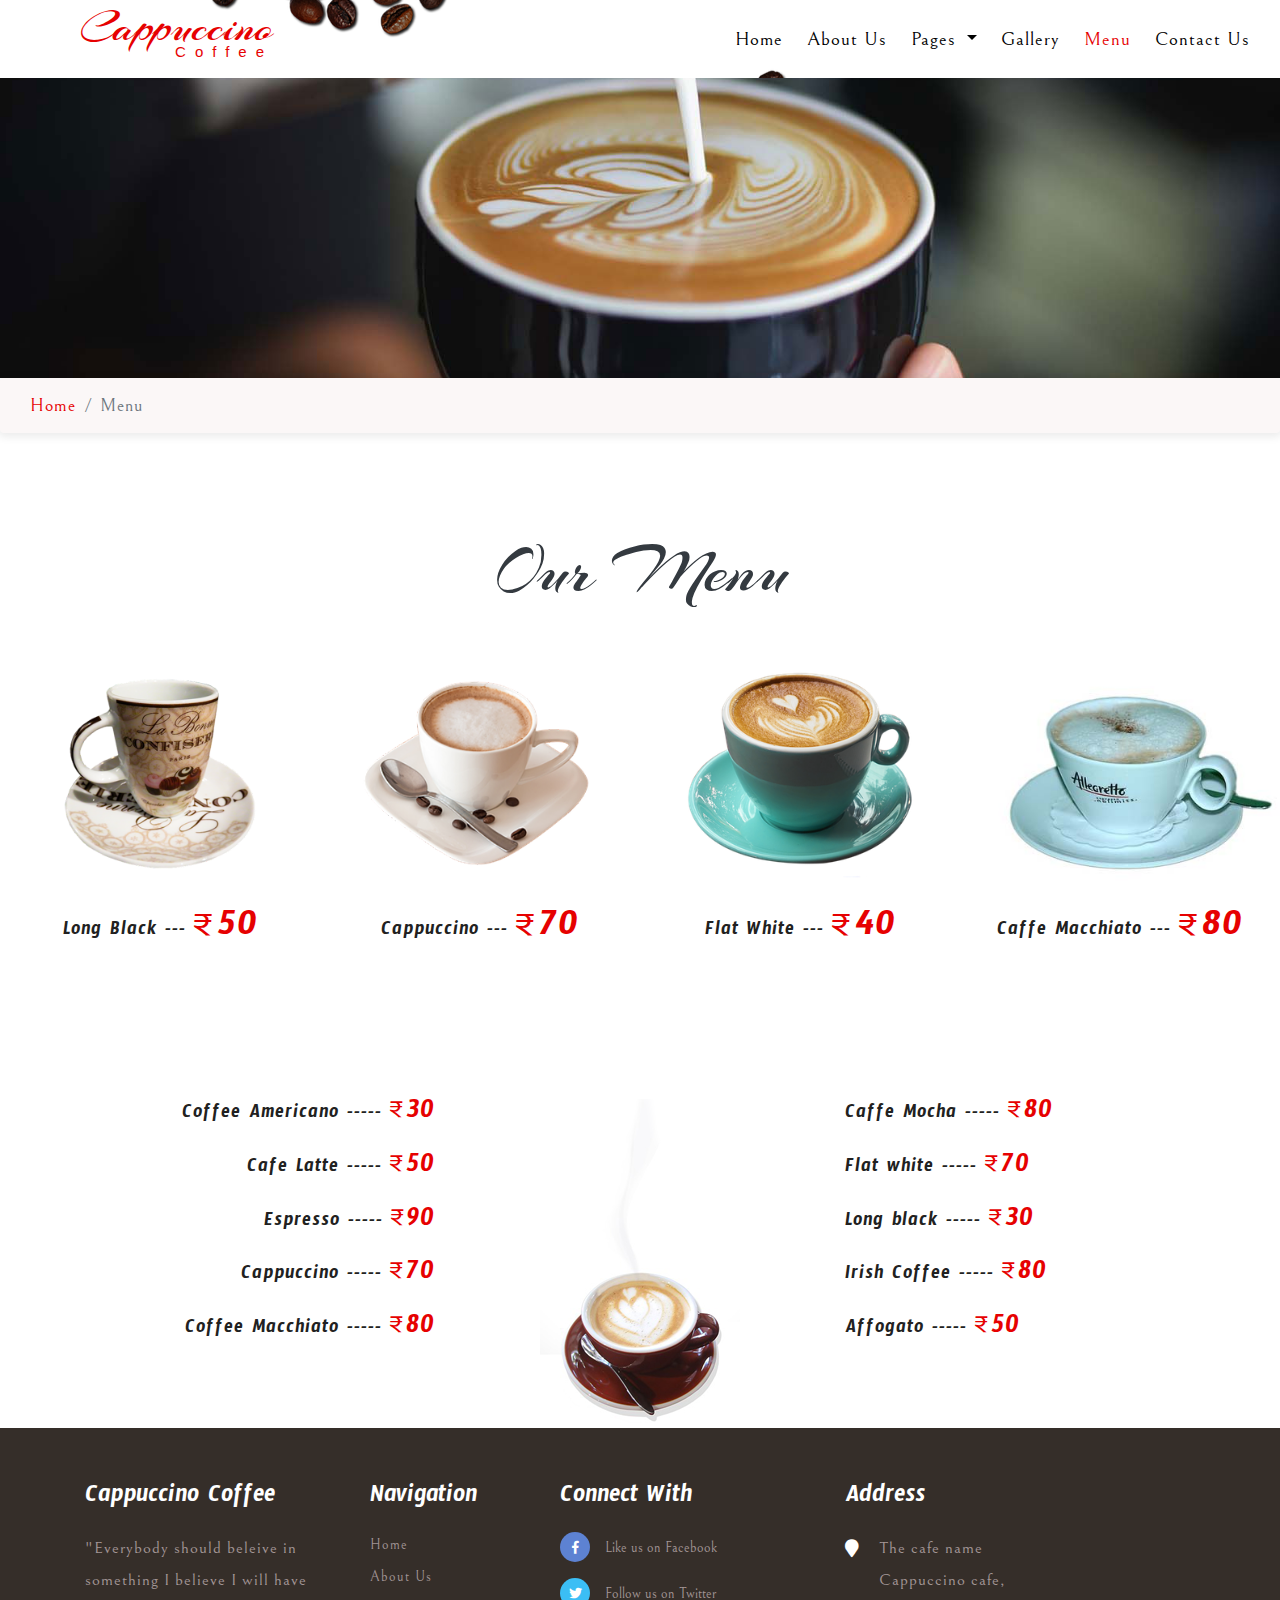
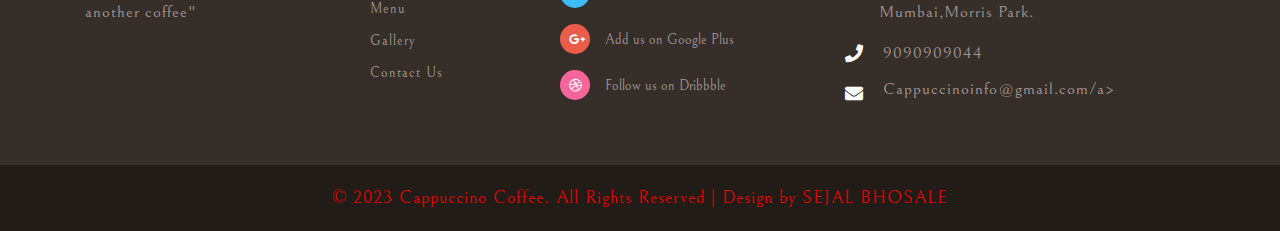
<file: menu.html>
<!DOCTYPE html>
<html lang="zxx">

<head>
	<title>Cappuccino Coffee Restaurants Category Bootstrap Responsive Template | Menu :: W3layouts</title>
	<!-- Meta tag Keywords -->
	<meta name="viewport" content="width=device-width, initial-scale=1">
	<meta charset="UTF-8" />
	<meta name="keywords" content="Cappuccino Coffee Responsive web template, Bootstrap Web Templates, Flat Web Templates, Android Compatible web template, Smartphone Compatible web template, free webdesigns for Nokia, Samsung, LG, SonyEricsson, Motorola web design"
	/>
	<script>
		addEventListener("load", function () {
			setTimeout(hideURLbar, 0);
		}, false);

		function hideURLbar() {
			window.scrollTo(0, 1);
		}
	</script>
	<!--// Meta tag Keywords -->

	<!-- Custom-Files -->
	<link rel="stylesheet" href="css/bootstrap.css">
	<!-- Bootstrap-Core-CSS -->
	<!-- Flexslider-CSS -->
	<link rel="stylesheet" href="css/style.css" type="text/css" media="all" />
	<!-- Style-CSS -->
	<link rel="stylesheet" href="css/fontawesome-all.css">
	<!-- Font-Awesome-Icons-CSS -->
	<!-- //Custom-Files -->

	<!-- Web-Fonts -->
	<link href="//fonts.googleapis.com/css?family=Arizonia&amp;subset=latin-ext" rel="stylesheet">
	<link href="//fonts.googleapis.com/css?family=Timmana&amp;subset=telugu" rel="stylesheet">
	<link href="//fonts.googleapis.com/css?family=Bellefair&amp;subset=hebrew,latin-ext" rel="stylesheet">
	<!-- //Web-Fonts -->

</head>

<body>
	<!-- header -->
	<div class="header">
		<!-- navigation -->
		<nav class="navbar navbar-expand-lg navbar-light bg-light">
			<!-- logo -->
			<h1>
				<a class="navbar-brand" href="index.html">Cappuccino
					<span>Coffee</span>
				</a>
			</h1>
			<!-- //logo -->
			<button class="navbar-toggler" type="button" data-toggle="collapse" data-target="#navbarSupportedContent" aria-controls="navbarSupportedContent"
			    aria-expanded="false" aria-label="Toggle navigation">
				<span class="navbar-toggler-icon"></span>
			</button>
			<div class="collapse navbar-collapse" id="navbarSupportedContent">
				<ul class="navbar-nav ml-auto">
					<li class="nav-item">
						<a class="nav-link" href="index.html">Home
							<span class="sr-only">(current)</span>
						</a>
					</li>
					<li class="nav-item mx-lg-4">
						<a class="nav-link" href="about.html">About Us</a>
					</li>
					<li class="nav-item dropdown mr-lg-4">
						<a class="nav-link dropdown-toggle" href="#" id="navbarDropdown" role="button" data-toggle="dropdown" aria-haspopup="true"
						    aria-expanded="false">
							Pages
						</a>
						<div class="dropdown-menu" aria-labelledby="navbarDropdown">
							<a class="dropdown-item" href="menu.html">Menu</a>
							<a class="dropdown-item" href="index.html">Services</a>
							<div class="dropdown-divider"></div>
							<a class="dropdown-item" href="about.html">Team</a>
						</div>
					</li>
					<li class="nav-item">
						<a class="nav-link" href="gallery.html">Gallery</a>
					</li>
					<li class="nav-item mx-lg-4  active">
						<a class="nav-link" href="menu.html">Menu</a>
					</li>
					<li class="nav-item">
						<a class="nav-link" href="contact.html">Contact Us</a>
					</li>
				</ul>
			</div>
		</nav>
		<!-- //navigation -->
	</div>
	<!-- //header -->
	<!-- inner banner -->
	<div class="banner-2">

	</div>
	<!-- breadcrumb -->
	<nav aria-label="breadcrumb">
		<ol class="breadcrumb">
			<li class="breadcrumb-item">
				<a href="index.html">Home</a>
			</li>
			<li class="breadcrumb-item active" aria-current="page">Menu</li>
		</ol>
	</nav>
	<!-- breadcrumb -->
	<!-- //inner banner -->

	<!-- menu-section -->
	<div class="menu-w3l py-5">
		<div class="py-xl-5 py-lg-3">
			<h5 class="tittle-w3 text-dark text-center mb-5">Our Menu</h5>
			<ul id="flexiselDemo1">
				<li>
					<div class="w3layouts_banner_bottom_left">
						<img src="images/k1.png" alt=" " class="img-fluid" />
						<h4>Long Black ---
							<span>₹50</span>
						</h4>
						
					</div>
				</li>
				<li>
					<div class="w3layouts_banner_bottom_left">
						<img src="images/k2.png" alt=" " class="img-fluid" />
						<h4>Cappuccino ---
							<span>₹70</span>
						</h4>
						
					</div>
				</li>
				<li>
					<div class="w3layouts_banner_bottom_left">
						<img src="images/k3.png" alt=" " class="img-fluid" />
						<h4>Flat White ---
							<span>₹40</span>
						</h4>
						
					</div>
				</li>
				<li>
					<div class="w3layouts_banner_bottom_left">
						<img src="images/k4.jpg" alt=" " class="img-fluid" />
						<h4>Caffe Macchiato ---
							<span>₹80</span>
						</h4>
						
					</div>
				</li>
			</ul>
		</div>
	</div>
	<!-- //menu-section -->
	<!-- cuisine-names -->
	<div class="cuisine-names pt-sm-5 pt-3">
		<div class="container">
			<div class="row">
				<div class="col-md-4 w3_cuisine_names_left w3l_cuisine_names_left text-right">
					<h3>Coffee Americano -----
						<span>₹30</span>
					</h3>
					<h3>Cafe Latte -----
						<span>₹50</span>
					</h3>
					<h3>Espresso -----
						<span>₹90</span>
					</h3>
					<h3>Cappuccino -----
						<span>₹70</span>
					</h3>
					<h3>Coffee Macchiato -----
						<span>₹80</span>
					</h3>
				</div>
				<div class="col-md-4 w3ls_cuisine_names_left text-center">
					<img src="images/coffee.png" alt=" " class="img-fluid" />
				</div>
				<div class="col-md-4 w3_cuisine_names_left py-md-0 py-4">
					<h3>Caffe Mocha -----
						<span>₹80</span>
					</h3>
					<h3>Flat white -----
						<span>₹70</span>
					</h3>
					<h3>Long black -----
						<span>₹30</span>
					</h3>
					<h3>Irish Coffee -----
						<span>₹80</span>
					</h3>
					<h3>Affogato -----
						<span>₹50</span>
					</h3>
				</div>
			</div>
		</div>
	</div>
	<!-- //cuisine-names -->


	<!-- footer -->
	<footer>
		<div class="w3ls-footer-grids py-5">
			<div class="container py-lg-2">
				<div class="row">
					<div class="col-lg-3 col-sm-6 w3l-footer one">
						<h2 class="index.html mb-3">Cappuccino Coffee</h2>
						<p>"Everybody should beleive in something I believe I will have another coffee"</p>
						<div class="clearfix"></div>
					</div>
					<div class="col-lg-2 col-sm-6 w3l-footer agileinfo_footer_grid my-sm-0 my-4">
						<h3 class="mb-3">Navigation</h3>
						<div class="nav-w3-l">
							<ul class="list-unstyled">
								<li class="mb-2">
									<a href="index.html">Home</a>
								</li>
								<li class="mb-2">
									<a href="about.html" class="">About Us</a>
								</li>
								<li class="mb-2">
									<a href="menu.html" class="">Menu</a>
								</li>
								<li class="mb-2">
									<a href="gallery.html" class="">Gallery</a>
								</li>
								<li>
									<a href="contact.html" class="">Contact Us</a>
								</li>
							</ul>
						</div>
					</div>
					<div class="col-lg-3 col-sm-6 w3l-footer two mt-lg-0 mt-sm-5">
						<h3 class="mb-3">Connect With</h3>
						<ul class="list-unstyled">
							<li class="mb-3">
								<a class="fb" href="#">
									<i class="fab fa-facebook-f"></i>Like us on Facebook</a>
							</li>
							<li class="mb-3">
								<a class="fb1" href="#">
									<i class="fab fa-twitter"></i>Follow us on Twitter</a>
							</li>
							<li class="mb-3">
								<a class="fb2" href="#">
									<i class="fab fa-google-plus-g"></i>Add us on Google Plus</a>
							</li>
							<li>
								<a class="fb3" href="#">
									<i class="fab fa-dribbble"></i>Follow us on Dribbble</a>
							</li>
						</ul>
					</div>
					<div class="col-lg-4 col-sm-6 w3l-footer three mt-lg-0 mt-4">
						<h3 class="mb-3">Address</h3>
						<ul class="list-unstyled">
							<li>
								<i class="fas fa-map-marker"></i>
								<p>The cafe name
									<span>Cappuccino cafe,</span>Mumbai,Morris Park.
								</p>
								<div class="clearfix"></div>
							</li>
							<li class="my-2">
								<i class="fas fa-phone"></i>
								<p>9090909044</p>
								<div class="clearfix"></div>
							</li>
							<li>
								<i class="fas fa-envelope"></i>
								<a href="mailto:info@example.com">Cappuccinoinfo@gmail.com/a>
								<div class="clearfix"></div>
							</li>
						</ul>
					</div>
				</div>
			</div>
		</div>
		<div class="copy-right-grids py-3">
			<p class="footer-gd text-center text-white">© 2023 Cappuccino Coffee. All Rights Reserved | Design by
				<a href="https://w3layouts.com/" target="_blank">SEJAL BHOSALE</a>
			</p>
		</div>
	</footer>
	<!-- //footer -->


	<!-- Js files -->
	<!-- JavaScript -->
	<script src="js/jquery-2.2.3.min.js"></script>
	<!-- Default-JavaScript-File -->
	<script src="js/bootstrap.js"></script>
	<!-- Necessary-JavaScript-File-For-Bootstrap -->

	<!-- flexSlider-for-menu-section -->
	<script>
		$(window).load(function () {
			$("#flexiselDemo1").flexisel({
				visibleItems: 4,
				animationSpeed: 1000,
				autoPlay: true,
				autoPlaySpeed: 3000,
				pauseOnHover: true,
				enableResponsiveBreakpoints: true,
				responsiveBreakpoints: {
					portrait: {
						changePoint: 414,
						visibleItems: 1
					},
					landscape: {
						changePoint: 640,
						visibleItems: 2
					},
					tablet: {
						changePoint: 800,
						visibleItems: 3
					}
				}
			});

		});
	</script>
	<script src="js/jquery.flexisel.js"></script>
	<!-- //flexSlider-for-menu-section -->

	<!-- smooth scrolling -->
	<script src="js/SmoothScroll.min.js"></script>
	<!-- //smooth scrolling -->

	<!-- move-top -->
	<script src="js/move-top.js"></script>
	<!-- easing -->
	<script src="js/easing.js"></script>
	<!--  necessary snippets for few javascript files -->
	<script src="js/coffee.js"></script>

	<!-- //Js files -->

</body>

</html>
</file>
<file: css/ken-burns.css>
/*
    StyleSheet For Responsive Bootstrap Carousel Effect Ken Burns
    Author: Razboynik
    Author URI: http://filwebs.ru
    Description: Bootstrap Carousel Effect Ken Burns
*/

.kb_control_left,
.kb_control_right {
    top: 46%;
    z-index: 2;
    opacity: 0;
    width: 55px;
    height: 55px;
    text-align: center;
    -webkit-transition: all ease-in-out .3s;
    transition: all ease-in-out .3s;
}

.kb_wrapper:hover .kb_control_left,
.kb_wrapper:hover .kb_control_right {
    opacity: .8;
}

.kb_icons {
    line-height: 50px;
    font-size: 34px !important;
    font-weight: normal !important;
}

.kb_control_left {
    left: 1% !important;
}

a.left.kb_control_left {
    border-radius: 50%;
    line-height: 2em;
    font-size: 17px;
}

a.right.kb_control_right {
    border-radius: 50%;
    line-height: 2em;
    font-size: 17px;
}

.kb_control_right {
    right: 1% !important;
}

.kb_control_left span,
.kb_control_right span {
    top: .7em;
}

.kb_elastic {
    opacity: 1;
    -webkit-transform: scale3d(1, 1, 1);
    transform: scale3d(1, 1, 1);
}

.kb_elastic .carousel-item {
    top: 0;
    z-index: 1;
    opacity: 0;
    width: 100%;
    position: absolute;
    left: 0 !important;
    display: block !important;
    -webkit-transform: scale3d(2, 1, 2);
    transform: scale3d(2, 1, 2);
    -webkit-transition: -webkit-transform .7s ease-in-out 0s, opacity ease-in-out .7s;
    transition: transform .7s ease-in-out 0s, opacity ease-in-out .7s;
}

.kb_elastic .carousel-item:first-child {
    top: auto;
    position: relative;
}

.kb_elastic .carousel-item.active {
    opacity: 1;
    z-index: 2;
    -webkit-transform: scale3d(1, 1, 1);
    transform: scale3d(1, 1, 1);
    -webkit-transition: -webkit-transform .7s ease-in-out 0s, opacity ease-in-out .7s;
    transition: transform .7s ease-in-out 0s, opacity ease-in-out .7s;
}

.kb_wrapper {
    overflow: hidden;
    min-height: 800px;
}

.kb_wrapper>.carousel-inner>.carousel-item>img,
.kb_wrapper>.carousel-inner>.carousel-item>a>img {
    margin: auto;
    opacity: .8;
    width: 100% !important;
    -webkit-transform-origin: 100% 0;
    -moz-transform-origin: 100% 0;
    -ms-transform-origin: 100% 0;
    -o-transform-origin: 100% 0;
    transform-origin: 100% 0;
    -webkit-animation: immortalkenburns 20000ms linear 0s infinite alternate;
    animation: immortalkenburns 20000ms linear 0s infinite alternate;
}

@-webkit-keyframes immortalkenburns {
    0% {
        -webkit-transform: scale(1);
        -webkit-transition: -webkit-transform 20000ms linear 0s;
    }
    100% {
        -webkit-transform: scale(1.2);
        -webkit-transition: -webkit-transform 20000ms linear 0s;
    }
}

@-moz-keyframes immortalkenburns {
    0% {
        -moz-transform: scale(1);
        -moz-transition: -moz-transform 20000ms linear 0s;
    }
    100% {
        -moz-transform: scale(1.2);
        -moz-transition: -moz-transform 20000ms linear 0s;
    }
}

@-ms-keyframes immortalkenburns {
    0% {
        -ms-transform: scale(1);
        -ms-transition: -ms-transform 20000ms linear 0s;
    }
    100% {
        -ms-transform: scale(1.2);
        -ms-transition: -ms-transform 20000ms linear 0s;
    }
}

@-o-keyframes immortalkenburns {
    0% {
        -o-transform: scale(1);
        -o-transition: -o-transform 20000ms linear 0s;
    }
    100% {
        -o-transform: scale(1.2);
        -o-transition: -o-transform 20000ms linear 0s;
    }
}

@keyframes immortalkenburns {
    0% {
        transform: scale(1);
        transition: transform 20000ms linear 0s;
    }
    100% {
        transform: scale(1.2);
        transition: transform 20000ms linear 0s;
    }
}

.kb_caption {
    left: 10%;
    width: 43%;
    text-align: left;
}
.carousel-caption {
    top: 40%;
    bottom:0;
}

.kb_caption_right {
    left: 50%;
}

.kb_caption_center {
    float: none;
    margin: auto;
}

.kb_caption h3 {
    font-size: 60px;
    color: #fff;
    text-shadow: none;
    -webkit-animation-delay: 1s;
    animation-delay: 1s;
}

.kb_caption h4 {
    font-size: 26px;
    -webkit-animation-delay: 1.5s;
    animation-delay: 1.5s;
    letter-spacing: 6px;
    color: #e60101;
    margin-bottom: 20px;
}



@media(min-width:481px) and (max-width:600px) {
    .kb_control_left,
    .kb_control_right {
        border: 0;
    }
}

@media(min-width:601px) and (max-width:767px) {
    .kb_caption h3 {
        padding: .1em .1em .2em;
    }
}

@media(min-width:768px) and (max-width:991px) {
    .kb_caption {
        bottom: 25%;
    }
}

.kb_wrapper {
    background: #000;
}

.kb_control_left,
.kb_control_left:hover,
.kb_control_left:active,
.kb_control_left:focus,
.kb_control_right,
.kb_control_right:hover,
.kb_control_right:active,
.kb_control_right:focus {
    color: #fff;
    background: #151313 !important;
}

/*--responsive--*/

@media(max-width: 1680px){

}
@media(max-width: 1600px){

}
@media(max-width: 1440px){
    .kb_caption h4 {
        font-size: 24px;
    }
    .kb_caption h3 {
        font-size: 58px;
    }
}
@media(max-width: 1366px){
    .kb_caption h3 {
        font-size: 55px;
    }
}
@media(max-width: 1280px){
    .kb_caption h4 {
        font-size: 22px;
    }
    .kb_caption h3 {
        font-size: 51px;
    }
    
}
@media(max-width: 1080px){

}
@media(max-width: 1050px){

}
@media(max-width: 1024px){

}
@media(max-width: 991px){
    .kb_caption {
        width: 50%;
    }
    .carousel-caption {
        top: 35%;
    }
}
@media(max-width: 900px){

}
@media(max-width: 800px){
    .carousel-caption {
        top: 31%;
    }
}
@media(max-width: 768px){

}
@media(max-width: 767px){

}
@media(max-width: 736px){

}
@media(max-width: 667px){

}
@media(max-width: 640px){

}
@media(max-width: 600px){

}
@media(max-width: 568px){

}
@media(max-width: 480px){
    .kb_caption {
        left: 10%;
        width: 80%;
        bottom: 37%;
        text-align: center;
    }
}
@media(max-width: 440px){

}
@media(max-width: 414px){

}
@media(max-width: 384px){

}
@media(max-width: 375px){

}
@media(max-width: 320px){

}

/*--//responsive--*/
</file>
<file: css/style.css>
/*--
Author: W3layouts
Author URL: http://w3layouts.com
License: Creative Commons Attribution 3.0 Unported
License URL: http://creativecommons.org/licenses/by/3.0/
--*/

/*-- Reset Code --*/

body {
    padding: 0;
    margin: 0;
    background: #FFF;
    font-family: 'Bellefair', serif;
}

body a {
    transition: 0.5s all;
    -webkit-transition: 0.5s all;
    -moz-transition: 0.5s all;
    -o-transition: 0.5s all;
    -ms-transition: 0.5s all;
    text-decoration: none;
}

body a:hover {
    text-decoration: none;
    transition: 0.5s all;
    -webkit-transition: 0.5s all;
    -moz-transition: 0.5s all;
    -o-transition: 0.5s all;
    -ms-transition: 0.5s all;
}

body a:focus,
a:hover {
    text-decoration: none;
}

input[type="button"],
input[type="submit"] {
    transition: 0.5s all;
    -webkit-transition: 0.5s all;
    -moz-transition: 0.5s all;
    -o-transition: 0.5s all;
    -ms-transition: 0.5s all;
}

input[type="button"]:hover,
input[type="submit"]:hover {
    transition: 0.5s all;
    -webkit-transition: 0.5s all;
    -moz-transition: 0.5s all;
    -o-transition: 0.5s all;
    -ms-transition: 0.5s all;
}

h1,
h2,
h3,
h4,
h5,
h6 {
    margin: 0;
    padding: 0;
    font-family: 'Timmana', sans-serif;
}

p {
    margin: 0;
    padding: 0;
    font-family: 'Bellefair', serif;
    font-size: 18px;
    letter-spacing: 1px;
    line-height: 1.9;
    color: #999;
}

ul,
ol {
    margin: 0;
    padding: 0;
}

label {
    margin: 0;
}

a:focus,
a:hover {
    text-decoration: none;
    outline: none
}

/*-- //Reset Code --*/

/*-- bottom-to-top --*/

#toTop {
    display: none;
    text-decoration: none;
    position: fixed;
    bottom: 24px;
    right: 3%;
    overflow: hidden;
    z-index: 999;
    width: 25px;
    height: 27px;
    border: none;
    text-indent: 100%;
    background: url(../images/move-top.png) no-repeat 0px 0px;
}

#toTopHover {
    width: 32px;
    height: 32px;
    display: block;
    overflow: hidden;
    float: right;
    opacity: 0;
    -moz-opacity: 0;
    filter: alpha(opacity=0);
}

/*-- //bottom-to-top --*/

/* header */

.header {
    position: relative;
}

/* navigation */

nav.navbar.navbar-expand-lg.navbar-light.bg-light {
    padding: 0 30px;
    background: url(../images/header.png) no-repeat center !important;
}

.navbar-light .navbar-nav .nav-link {
    color: #000;
    letter-spacing: 1px;
    font-size: 19px;
    padding: 0;
}

.navbar-light .navbar-nav .nav-link:hover,
.navbar-light .navbar-nav .nav-link:focus {
    color: #e60101;
    opacity: .7;
}

.w3layouts_banner_bottom_left h4 {
    font-size: 20px;
    color: #212121;
    margin: 1em .5em 0;
    letter-spacing: 1px;
}

.navbar-light .navbar-nav .show>.nav-link,
.navbar-light .navbar-nav .active>.nav-link,
.navbar-light .navbar-nav .nav-link.show,
.navbar-light .navbar-nav .nav-link.active {
    color: #e60101;
}

/* navigation */

/* logo */

a.navbar-brand {
    font-family: 'Arizonia', cursive;
    font-size: 46px !important;
    padding: 0 50px 12px;
    color: #e60101 !important;
}

a.navbar-brand span {
    font-family: 'Fresca', sans-serif;
    display: block;
    letter-spacing: 9px;
    text-align: right;
    font-size: 15px;
    margin-top: -12px;
}

/* //logo */

/* //header */

/* about */

h5.tittle-w3 {
    font-family: 'Arizonia', cursive;
    font-size: 70px;
}

h3.subheading-wthree {
    color: #e60101;
    font-size: 25px;
    letter-spacing: 3px;
}

.about-w3ls-right ul li {
    font-size: 15px;
    letter-spacing: 1px;
    color: #777;
}

.about-w3ls-right ul li i {
    color: #000;
}

/* //about */

/* video popup */

.about-bottom {
    background: url(../images/bg.jpg) no-repeat center;
    background-size: cover;
    -webkit-background-size: cover;
    -moz-background-size: cover;
    -o-background-size: cover;
    -ms-background-size: cover;
}

.about-bottom h4 {
    font-size: 52px;
    max-width: 600px;
}

.about-bottom p {
    font-family: 'Arizonia', cursive;
    font-size: 36px;
    position: relative;
}

.about-bottom p:before {
    content: " ";
    position: absolute;
    background: #fff;
    height: 2px;
    width: 14%;
    left: 43%;
    top: 4%;
}

a.play-icon {
    color: #fff;
    font-size: 28px;
    background: rgba(230, 1, 1, 0.59);
    width: 80px;
    height: 80px;
    display: inline-block;
    line-height: 2.6;
    border-radius: 50%;
    box-shadow: 0px 0px 0px 30px rgba(255, 255, 255, 0.35);
}

a.play-icon:hover {
    box-shadow: none;
}

/* //video popup */

/* middle section */

.section-middle {
    position: relative;
}

.left-gids-agile {
    background: #ffe5e5;
    padding: 8em 24em 6em 10em;
    min-height: 750px
}

h4.bottom-title-w3ls {
    line-height: 1.6;
    font-size: 28px;
    border-bottom: 2px solid #deb8b8;
}

.left-gids-agile i {
    font-size: 60px;
}

img.img-fluid.img-posi {
    position: absolute;
    right: 33%;
    top: 14%;
}

.w3ls-right {
    background: url(../images/bg2.jpg) no-repeat bottom;
    background-size: contain;
    -webkit-background-size: contain;
    -moz-background-size: contain;
    -o-background-size: contain;
    -ms-background-size: contain;
}

.agile-width {
    max-width: 550px;
    float: right;
    padding: 5em 6em;
}

/* //middle section */

/* services */

.banner_bottom_grid_left i {
    font-size: 34px;
    color: #e60101;
}

/* //services */

/* middle section 2 */

.mobile-section {
    background: url(../images/bg3.jpg) no-repeat center;
    background-size: cover;
    -webkit-background-size: cover;
    -moz-background-size: cover;
    -o-background-size: cover;
    -ms-background-size: cover;
}

.w3ls-section-features {
    max-width: 600px;
    background: rgba(255, 255, 255, 0.11);
    box-shadow: 0px 2px 9px 2px rgba(0, 0, 0, 0.22);
}

h5.tittle-w3-2 {
    font-size: 34px;
}

ul.lists-w3lswe li {
    color: #fdfdfd;
    letter-spacing: 1px;
    font-size: 18px;
}

ul.lists-w3lswe li i {
    color: #ffe5e5;
}

/* //middle section 2 */

/* footer */

.w3ls-footer-grids {
    background: #352e29;
}

.w3l-footer h3,
.w3l-footer h2 {
    font-size: 26px;
    color: #fff;
}

.w3l-footer.one p {
    color: #a29595;
    font-size: 17px;
}

/* social icons */

.w3l-footer.two ul li i {
    font-size: 13px;
    margin-right: 15px;
    width: 30px;
    text-align: center;
    color: #fff;
    background: #6E65F1;
    padding: 9px;
    border-radius: 50%;
    -webkit-border-radius: 50%;
    -moz-border-radius: 50%;
    -o-border-radius: 50%;
    -ms-border-radius: 50%;
    width: 30px;
    height: 30px;
}

.w3l-footer.two ul li a {
    color: #a29595;
    font-size: 14px;
}

.w3l-footer.two ul li i.fa-facebook-f {
    background: #5d82d2;
}

.w3l-footer.two ul li i.fa-twitter {
    background: #3bbef5;
}

.w3l-footer.two ul li i.fa-google-plus-g {
    background: #ea5d4b;
}

.w3l-footer.two ul li i.fa-dribbble {
    background: #f7659b;
}

.w3l-footer.two ul li:nth-child(1) a:hover {
    color: #5D82D2;
}

.w3l-footer.two ul li:nth-child(2) a:hover {
    color: #3bbef5;
}

.w3l-footer.two ul li:nth-child(3) a:hover {
    color: #ea5d4b;
}

.w3l-footer.two ul li:nth-child(4) a:hover {
    color: #f7659b;
}

/* //social icons */

/* footer nav */

.nav-w3-l ul li a {
    color: #a29595;
    font-size: 14px;
    letter-spacing: 1px;
}

.w3l-footer.three ul li i {
    float: left;
    font-size: 18px;
    color: #fff;
    line-height: 1.8;
}

.w3l-footer.three ul li p,
.w3l-footer.three ul li a {
    color: #a29595;
    font-size: 17px;
    letter-spacing: 1px;
    float: left;
    margin-left: 20px;
}

.w3l-footer.three ul li span {
    display: block;
}

/* //footer nav */

/* copyright */

.copy-right-grids {
    background: #211c18;
}

p.footer-gd.text-center a {
    color: #e60101;
}

p.footer-gd.text-center a:hover {
    color: #000;
}

.copy-right ul li a:hover,
.w3l-footer.three ul li a:hover,
.nav-w3-l ul li a:hover {
    color: #fff;
}

/* //copyright */

/*-- //footer --*/

/* inner pages */

/* about page */

.banner-2 {
    background: url(../images/banner2.jpg) no-repeat center;
    background-size: cover;
    -webkit-background-size: cover;
    -moz-background-size: cover;
    -o-background-size: cover;
    -ms-background-size: cover;
    min-height: 400px;
}

.breadcrumb {
    box-shadow: 0px 2px 8px 2px rgba(0, 0, 0, 0.08);
    margin: 0;
    background-color: #fbf7f7;
    padding: 14px 30px;
}

li.breadcrumb-item a {
    color: #e60101;
}

ol.breadcrumb li {
    font-size: 18px;
    letter-spacing: 1px;
}

.about-bottom-w3l p {
    margin-bottom: 0;
}

.about-bottom-w3l ul li {
    display: inline-block;
    width: 32%;
    text-align: right;
}

.about-bottom-w3l ul li h5 {
    font-size: 40px;
    color: #e60101;
}

/* .heading-w3layouts {
    padding-top: 14em;
}
.heading-w3layouts h3 {
    font-family: 'Arizonia', cursive;
    font-size: 50px;
    background: rgba(4, 4, 4, 0.34);
    max-width: 300px;
    margin: 0 auto;
    border-radius: 4px;
} */

/* team */

.w3layouts_banner_bottom_grid {
    position: relative;
    overflow: hidden;
}

.w3layouts_banner_bottom_grid_pos {
    position: absolute;
    bottom: 8%;
    right: 0;
    text-align: right;
}

.w3layouts_banner_bottom_grid_pos p {
    background: rgba(0, 0, 0, 0.66);
    font-size: 16px;
}

.w3layouts_banner_bottom_grid_pos p:last-child {
    margin: 0;
}

.social-bnr-agileits {
    background: rgba(230, 1, 1, 0.51);
    display: inline-block;
}

.social-bnr-agileits ul li {
    display: inline-block;
}

.social-bnr-agileits ul li a {
    color: #fff;
    font-size: 14px;
}

.social-bnr-agileits ul li a:hover {
    color: #000;
}

/* //team */

/*-- contact --*/


.contact-us1-bottom input[type="text"], .contact-us1-bottom input[type="email"], .contact-us1-bottom textarea {
    outline: none;
    padding: 11px 10px;
    background: none;
    color: #000;
    font-size: 16px;
}

.contact-us1-bottom textarea {
    min-height: 150px;
    resize: none;
}

.contact-us1-bottom input[type="submit"] {
    background: #e60101;
    color: #fff;
    outline: none;
    padding: 11px 50px;
    letter-spacing: 1px;
    font-size: 18px;
    border: none;
    transition: .5s all;
    -webkit-transition: .5s all;
    -moz-transition: .5s all;
    -o-transition: .5s all;
    -ms-transition: .5s all;
}

.contact-us1-bottom input[type="submit"]:hover {
    background: #000;
    letter-spacing: 4px;
    transition: .5s all;
    -webkit-transition: .5s all;
    -moz-transition: .5s all;
    -o-transition: .5s all;
    -ms-transition: .5s all;
}

.home-radio-clock ul li, .home-radio-clock-right ul li {
    color: #777;
    font-size: 16px;
    letter-spacing: 1px;
}

.home-radio-clock ul li i {
    font-size: 20px;
    color: #e60101;
}

.home-radio-clock-right ul li span {
    display: block;
}

.map iframe {
    width: 100%;
    min-height: 400px;
}

/*-- //contact --*/

/*-- portfolio --*/

.gallery-agile-grids {
    margin: 0;
    padding: 0;
}

.w3ls-about-bottom {
    text-align: left;
}

.w3ls-about-bottom h4 {
    font-size: 1.7em;
    color: #000;
    text-transform: capitalize;
    font-weight: 400;
}

.w3ls-about-bottom p {
    margin: 1em 0 2em;
}

.services-w3-agile-grids.w3layouts-grids {
    margin-top: 1.5em;
}

.hi-icon {
    display: inline-block;
    text-align: center;
    color: #000;
    border: 2px solid #ff8040;
    line-height: 3em;
    width: 60px;
    font-size: 18px;
}

h4.about-bottom-title {
    font-size: 1.7em;
    line-height: 1.6;
    font-weight: 400;
    margin-bottom: .5em;
}

/*-- //portfolio --*/

/* menu */

/*-- menu-section --*/

.w3layouts_banner_bottom_left {
    text-align: center;
}

.w3layouts_banner_bottom_left h4 {
    font-size: 20px;
    color: #212121;
    margin: 1em .5em 0;
    letter-spacing: 1px;
}

.w3layouts_banner_bottom_left p {
    font-size: 16px;
}

.w3layouts_banner_bottom_left h4 span {
    color: #e60101;
    font-size: 40px;
}

.w3layouts_banner_bottom_left img {
    margin: 0 auto;
}

/*--flexisel--*/

.flex-slider {
    background: #222227;
    padding: 70px 0 165px 0;
}

#flexiselDemo1 {
    display: none;
}

.nbs-flexisel-container {
    position: relative;
    max-width: 100%;
}

.nbs-flexisel-ul {
    position: relative;
    width: 9999px;
    margin: 0px;
    padding: 0px;
    list-style-type: none;
}

.nbs-flexisel-inner {
    overflow: hidden;
    margin: 0px auto;
}

.nbs-flexisel-item {
    float: left;
    margin: 0;
    padding: 0px;
    position: relative;
    line-height: 35px;
}

.nbs-flexisel-item>img {
    cursor: pointer;
    position: relative;
}

/*---- Nav ---*/

.nbs-flexisel-nav-left,
.nbs-flexisel-nav-right {
    width: 40px;
    height: 40px;
    position: absolute;
    cursor: pointer;
    z-index: 100;
    background: none;
    top: -5% !important;
    border-radius: 5px;
    display: none;
}

.nbs-flexisel-nav-left {
    left: 0%;
}

.nbs-flexisel-nav-right {
    right: 0%;
    background: none;
    display: none;
}

/*--//flexisel--*/
.w3_cuisine_names_left h3 {
    font-size: 20px;
    color: #212121;
    letter-spacing: 1px;
    margin-bottom: 1em;
}
.w3_cuisine_names_left h3 span {
    font-size: 28px;
    color: #e60101;
}
/*-- //menu-section --*/

/* video popup */

.pop-bg {
    background: url(../images/slide.jpg)no-repeat center;
    background-size: cover;
    min-height: 35vw;
}

.button {
    padding: 8em 0em 0em;
}

.button a {
    padding: 10px 22px;
    display: inline-block;
    background: rgba(48, 42, 42, 0.85);
    border-radius: 11px;
    color: #ffffff;
    outline: none;
    -webkit-transition: 0.5s all;
    -o-transition: 0.5s all;
    -moz-transition: 0.5s all;
    -ms-transition: 0.5s all;
    transition: 0.5s all;
}

.button span {
    font-size: 20px;
    vertical-align: middle;
}

.pop-bg2 .button {
    padding-top: 17em;
}

.demo-left iframe {
    width: 100%;
    border: none;
}

.small-demo iframe {
    min-height: 196px;
}

.video-grid1 {
    padding: 0;
}

.pop-row2 {
    margin: 1.5em 0;
}

.pop-row2-middle {
    margin: 0 1.2em;
}

.poprow-3 {
    margin-right: 1.2em;
}

.popl-row {
    margin-top: 1.5em;
}

h3.video-txt {
    color: #000;
    font-size: 1.3em;
    font-weight: 600;
    margin-bottom: 4px;
    line-height: 1.5;
    font-family: 'Open Sans', sans-serif;
}

p.video-p-agileinfo {
    letter-spacing: 0.3px;
}

.img-caption {
    background: #ededed;
    padding: 1em;
}

.img-caption p.video-p-agileinfo {
    letter-spacing: 0.3px;
    font-size: 0.9em;
}

/* //video popup */


/*--responsive--*/

@media(max-width: 1680px){

}
@media(max-width: 1600px){

}
@media(max-width: 1440px){
    .kb_wrapper {
        min-height: 750px;
    }
    .left-gids-agile {
        padding: 8em 20em 4em 4em;
        min-height: 700px;
    }
    .banner-2 {
        min-height: 300px;
    }
}
@media(max-width: 1366px){
    .kb_wrapper {
        min-height: 700px;
    }
}
@media(max-width: 1280px){
    .kb_wrapper {
        min-height: 640px;
    }
    .agile-width {
        padding: 5em 3em 5em 11em;
    }
    img.img-fluid.img-posi {
        right: 31%;
        width: 40%;
    }
}
@media(max-width: 1080px){
    .kb_wrapper {
        min-height: 570px;
    }
    a.navbar-brand {
        font-size: 42px !important;
    }
    .navbar-light .navbar-nav .nav-link {
        font-size: 17px;
    }
    .kb_caption h4 {
        font-size: 18px;
        letter-spacing: 4px;
    }
    .kb_caption h3 {
        font-size: 42px;
    }
    h5.tittle-w3 {
        font-size: 66px;
    }
    .about-bottom h4 {
        font-size: 48px
    }
    .left-gids-agile {
        padding: 6em 13em 4em 4em;
        min-height: 610px;
    }
    img.img-fluid.img-posi {
        right: 34%;
        width: 35%;
        top: 17%;
    }
    .home-radio-clock {
        padding-right: 0;
    }
    .banner-2 {
        min-height: 250px;
    }
}
@media(max-width: 1050px){
    .kb_wrapper {
        min-height: 553px;
    }
}
@media(max-width: 1024px){
    .kb_wrapper {
        min-height: 538px;
    }
    .kb_caption h3 {
        font-size: 40px;
    }
}
@media(max-width: 991px){
    .kb_wrapper {
        min-height: 520px;
    }
    button.navbar-toggler {
        background: #fff;
        border-radius: 0;
    }
    ul.navbar-nav.ml-auto {
        background: rgba(0, 0, 0, 0.82);
        padding: 30px 10px;
        text-align: center;
    }
    .navbar-light .navbar-nav .nav-link {
        font-size: 18px;
        margin-bottom: 17px;
    }
    .navbar-light .navbar-nav .nav-link {
        color: #fff;
    }
    /* .navbar-light .navbar-nav .nav-link:nth-child(last-child) {
        margin-bottom: 0px;
    } */
    .navbar-light .navbar-nav .nav-link {
        font-size: 18px;
        margin-bottom: 17px;
    }
    .about-img {
        text-align: center;
    }
    .about-bottom h4 {
        font-size: 44px;
    }
    .left-gids-agile {
        padding: 5em 11em 3em 2em;
        min-height: 580px;
    }
    img.img-fluid.img-posi {
        right: 31%;
    }
    .agile_banner_bottom_grids {
        text-align: center;
    }
    .w3layouts_banner_bottom_grid_pos {
        right: 30px;
    }
    .about-bottom-w3l ul li h5 {
        font-size: 37px;
    }
    .about-bottom-w3l p {
        font-size: 16px;
    }
    .w3layouts_banner_bottom_left h4 span {
        font-size: 32px;
    }
    .w3_cuisine_names_left h3 {
        font-size: 17px;
    }
    .w3_cuisine_names_left h3 {
        font-size: 17px;
    }
}
@media(max-width: 900px){
    .kb_wrapper {
        min-height: 473px;
    }
    h5.tittle-w3 {
        font-size: 60px;
    }
    h3.subheading-wthree {
        font-size: 21px;
    }
    .agile-width {
        padding: 4em 1em 5em 8em;
    }
    img.img-fluid.img-posi {
        right: 34%;
        top: 22%;
    }
    .w3layouts_banner_bottom_left h4 {
        font-size: 18px;
    }
    .map iframe {
        min-height: 300px;
    }
}
@media(max-width: 800px){
    h4.bottom-title-w3ls {
        font-size: 26px;
    }
    .left-gids-agile i {
        font-size: 50px;
    }
    .left-gids-agile {
        padding: 5em 8em 3em 2em;
        min-height: 558px;
    }
    img.img-fluid.img-posi {
        right: 32%;
    }
    .kb_wrapper {
        min-height: 419px;
    }
    .kb_caption h3 {
        font-size: 36px;
    }
}
@media(max-width: 768px){
    .kb_wrapper {
        min-height: 402px;
    }
}
@media(max-width: 767px){

}
@media(max-width: 736px){
    .about-bottom h4 {
        font-size: 38px;
    }
    .section-middle .d-flex, .d-flex.skill_info_wthree_agile {
        display: inline-block !important;
    }
    .left-gids-agile {
        padding: 4em 4em 10em;
        min-height: auto;
    }
    .agile-width {
        padding: 6em 4em 10em;
        float: none;
    }
    img.img-fluid.img-posi {
        right: 34%;
        top: 33%;
    }
    h5.tittle-w3-2 {
        font-size: 30px;
    }
    ul.lists-w3lswe li {
        font-size: 17px;
    }
    .w3l-footer h3, .w3l-footer h2 {
        font-size: 25px;
    }
    p.footer-gd {
        font-size: 17px;
    }
    .w3layouts_banner_bottom_grid_pos {
        right: 0;
    }
    .kb_wrapper {
        min-height: 384px;
    }
    .kb_caption h4 {
        font-size: 16px;
    }
    .kb_caption h3 {
        font-size: 33px;
    }
}
@media(max-width: 667px){
    img.img-fluid.img-posi {
        right: 30%;
        width:40%;
    }
    .w3l-footer.three ul li p, .w3l-footer.three ul li a {
        font-size: 16px;
    }
    .about-bottom-w3l ul li {
        width: 100%;
    }
    .about-bottom-w3l ul li:nth-child(2) {
        margin:2em 0;
    }
    .kb_wrapper {
        min-height: 349px;
    }
    .carousel-caption {
        top: 28%;
    }
    .banner-2 {
        min-height: 200px;
    }
}
@media(max-width: 640px){
    .kb_wrapper {
        min-height: 334px;
    }
}
@media(max-width: 600px){
    img.img-fluid.img-posi {
        right: 22%;
        width: 50%;
    }    
    .kb_wrapper {
        min-height: 312px;
    }
}
@media(max-width: 568px){
    p {
        font-size: 17px;
    }
    .w3ls-section-features {
        max-width: 500px;
        margin: 0 auto;
    }
    p.footer-gd {
        font-size: 16px;
    }
    .w3layouts_banner_bottom_grid_pos {
        right: 125px;
    }
    .kb_wrapper {
        min-height: 294px;
    }
    .kb_caption h4 {
        font-size: 15px;
        letter-spacing: 3px;
    }
    .kb_caption h3 {
        font-size: 30px;
    }
}
@media(max-width: 480px){
    .about-bottom p {
        font-size: 32px;
    }    
    .about-bottom h4 {
        font-size: 32px;
    }
    .left-gids-agile {
        padding: 3em 2em 8em;
    }
    .agile-width {
        padding: 5em 2em 10em;
    }
    .w3layouts_banner_bottom_grid_pos {
        right: 81px;
    }
    .about-bottom-w3l ul li h5 {
        font-size: 32px;
    }
    .kb_wrapper {
        min-height: 247px;
    }
    .kb_caption h3 {
        font-size: 27px;
    }
    a.navbar-brand {
        padding: 0 20px 12px;
    }
}
@media(max-width: 440px){
    img.img-fluid.img-posi {
        right: 22%;
        width: 54%;
        top: 36%;
    }
    .w3layouts_banner_bottom_grid_pos {
        right: 61px;
    }
    .home-radio-clock ul li, .home-radio-clock-right ul li {
        font-size: 14px;
    }
    .kb_wrapper {
        min-height: 227px;
    }
    .kb_caption h4 {
        font-size: 13px;
        letter-spacing: 2px;
        margin-bottom: 10px !important;
    }
    .kb_caption h3 {
        font-size: 24px;
    }
}
@media(max-width: 414px){
    h5.tittle-w3 {
        font-size: 54px;
    }
    h3.subheading-wthree {
        font-size: 20px;
        letter-spacing: 2px;
    }
    .about-bottom p {
        font-size: 28px;
    }
    .w3layouts_banner_bottom_grid_pos {
        right: 48px;
    }
    .home-radio-clock ul li i {
        font-size: 16px;
        margin-right: 4px !important;
    }
    .contact-us1-bottom input[type="submit"] {
        padding: 10px 34px;
        font-size: 17px;
    }
    .kb_wrapper {
        min-height: 214px;
    }
    a.navbar-brand {
        font-size: 36px !important;
        padding: 0 10px 12px;
    }
    a.navbar-brand span {
        letter-spacing: 5px;
        font-size: 13px;
    }
    .banner-2 {
        min-height: 160px;
    }
}
@media(max-width: 384px){
    img.img-fluid.img-posi {
        right: 18%;
        width: 65%;
    }
    .w3layouts_banner_bottom_grid_pos {
        right: 33px;
    }
    .home-radio-clock  {
        flex: 0 0 40%;
        max-width: 40%;
    }
    .home-radio-clock-right {
        flex: 0 0 60%;
        max-width: 60%;
    }
    .kb_wrapper {
        min-height: 197px;
    }
}
@media(max-width: 375px){
    .w3layouts_banner_bottom_grid_pos {
        right: 29px;
    }
    .kb_wrapper {
        min-height: 193px;
    }
    .map iframe {
        min-height: 250px;
    }
}
@media(max-width: 320px){
    h5.tittle-w3 {
        font-size: 48px;
    }
    h3.subheading-wthree {
        font-size: 19px;
        letter-spacing: 1px;
    }
    p {
        font-size: 16px;
    }
    .about-bottom h4 {
        font-size: 27px;
    }
    img.img-fluid.img-posi {
        right: 13%;
        width: 73%;
        top: 40%;
    }
    .agile-width {
        padding: 4em 1em 6em;
    }
    .w3layouts_banner_bottom_grid_pos {
        right: 1px;
    }
    .home-radio-clock ul li i {
        font-size: 13px;
    }
    .kb_wrapper {
        min-height: 162px;
    }
    .carousel-caption {
        top: 17%;
    }
    .banner-2 {
        min-height: 120px;
    }
}

/*--//responsive--*/
</file>
